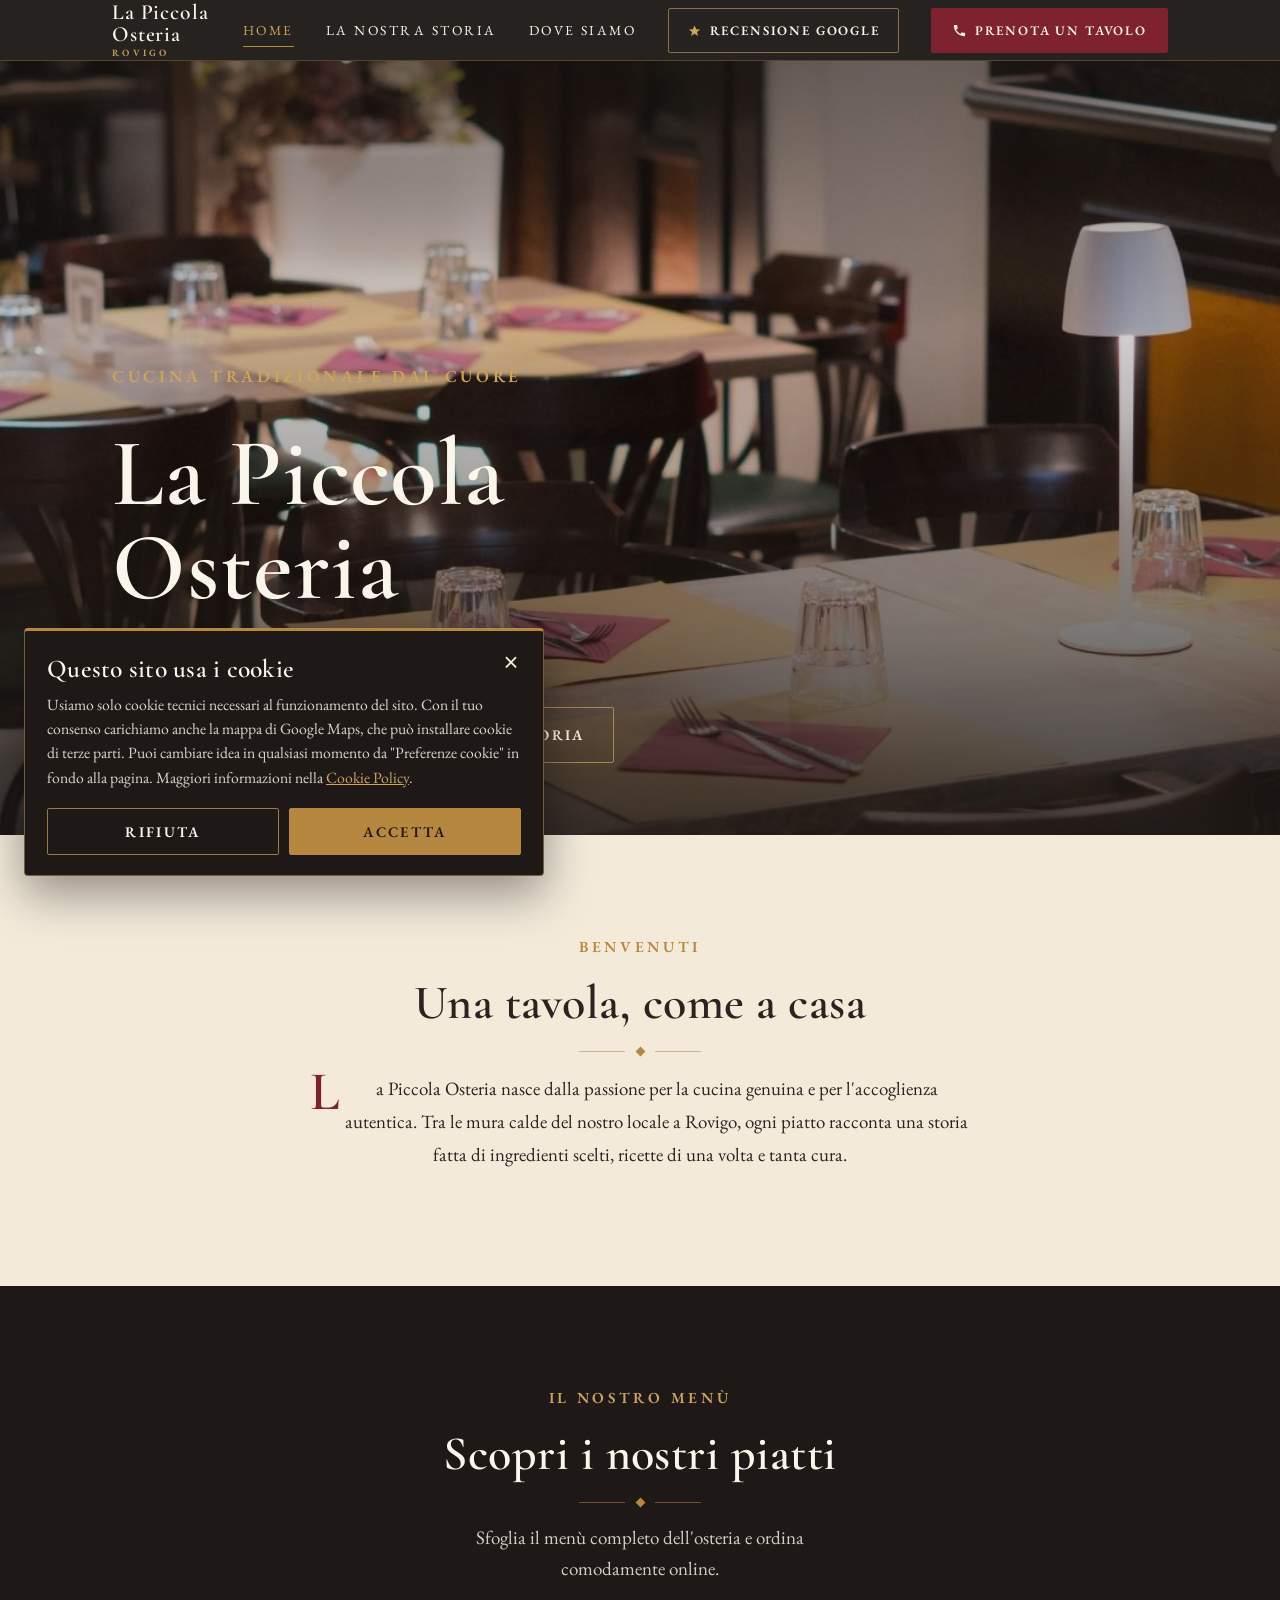
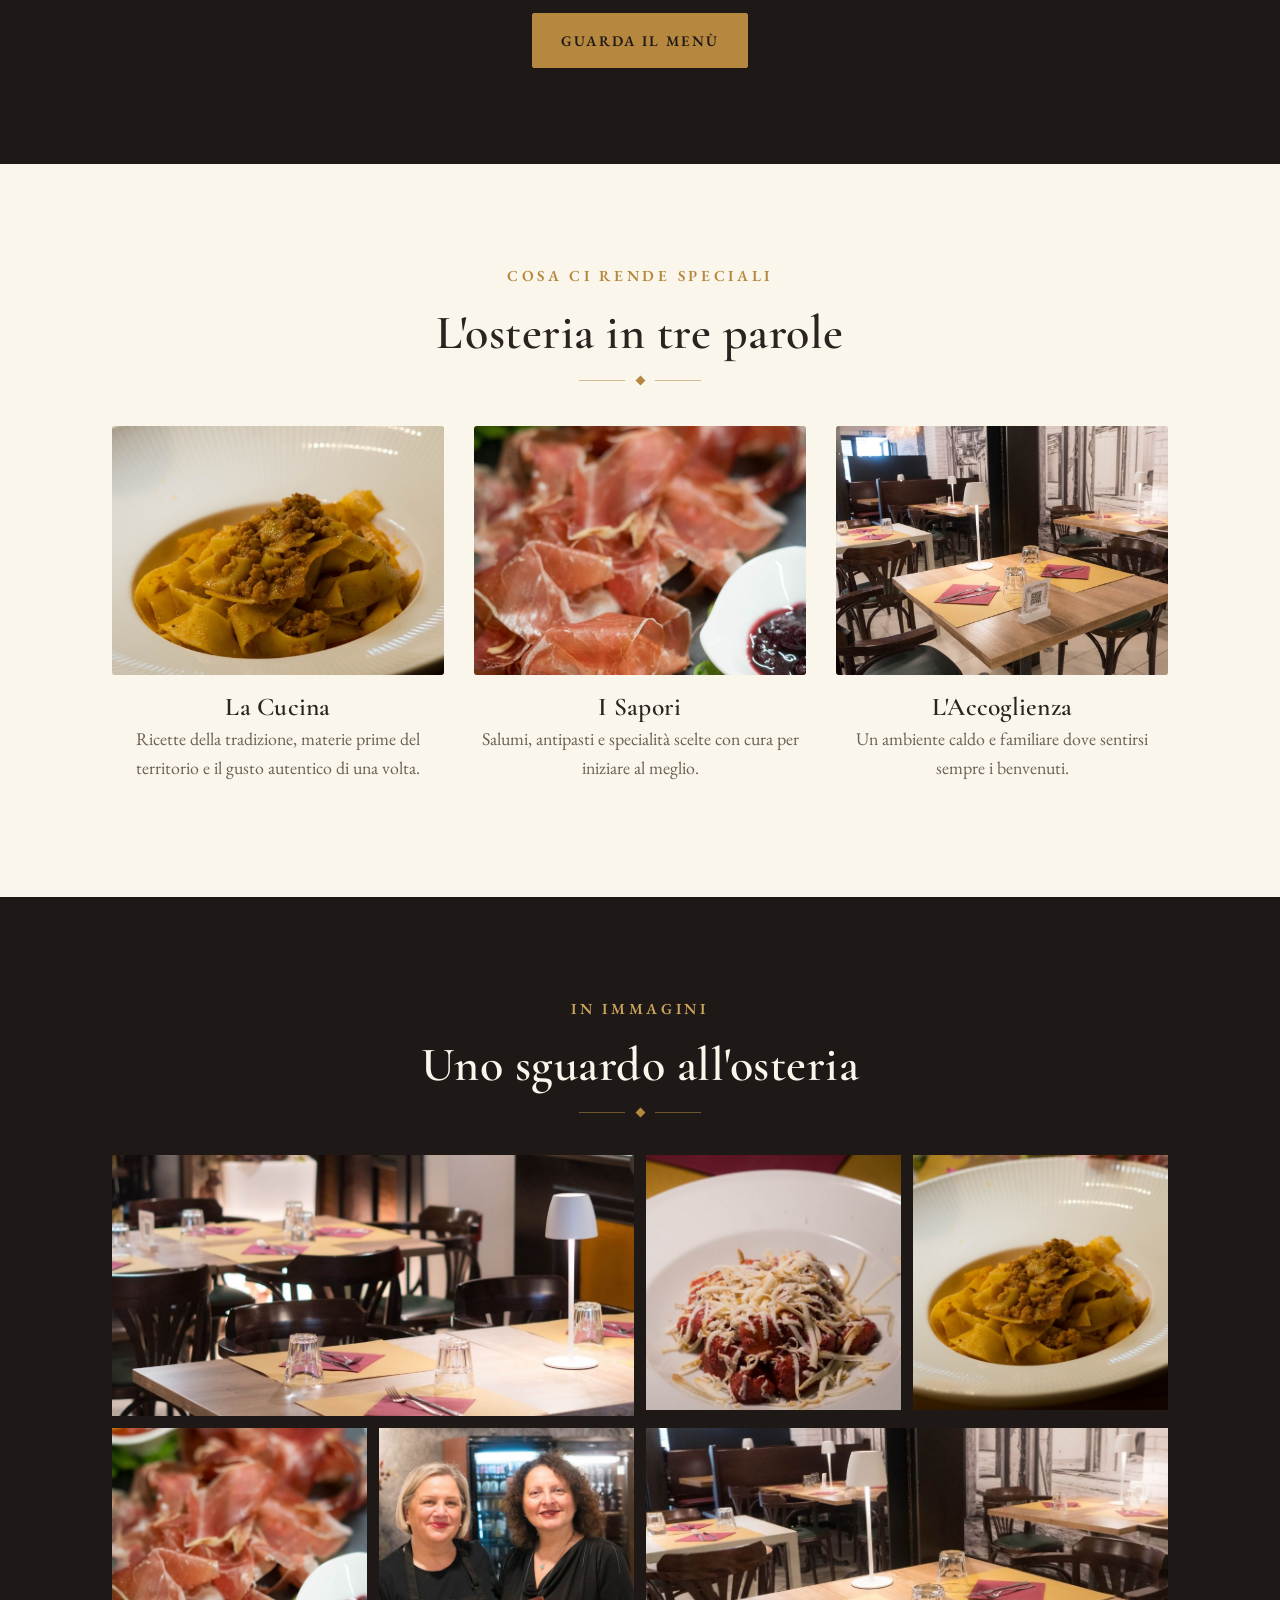
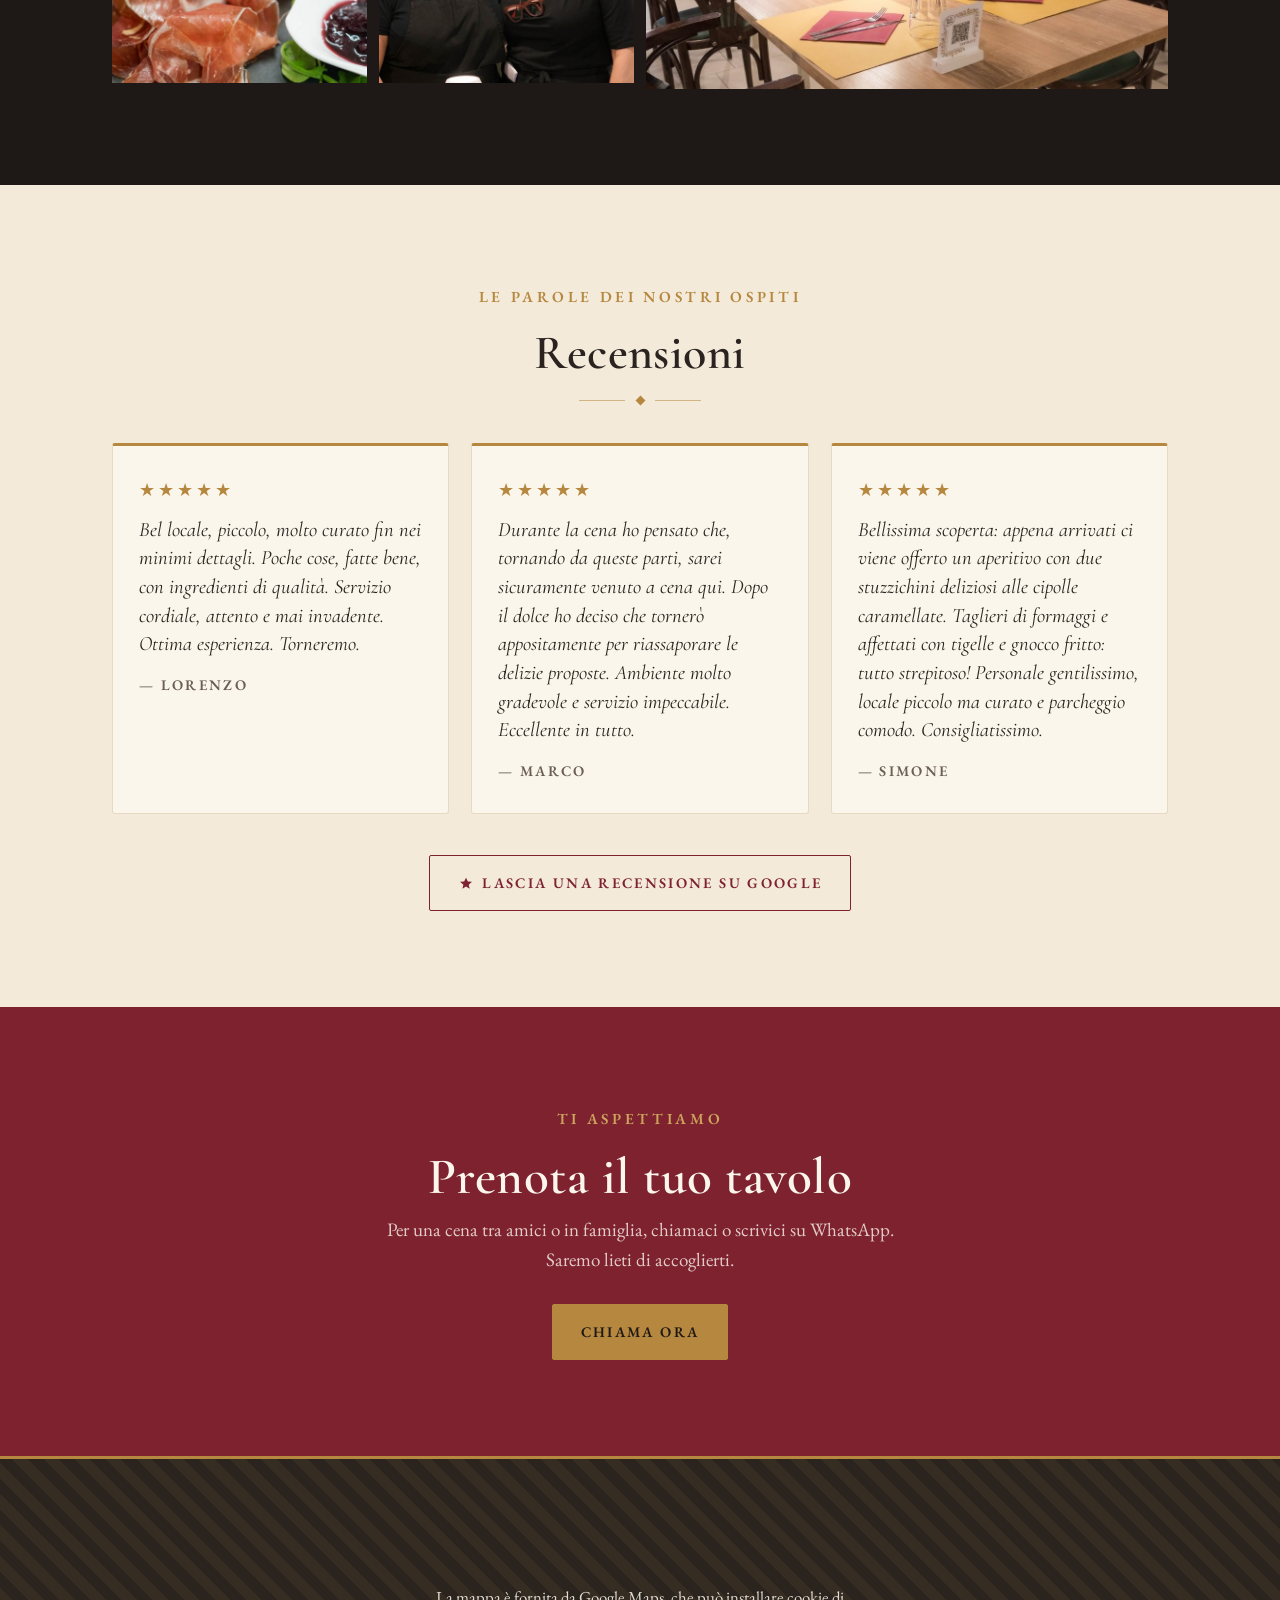
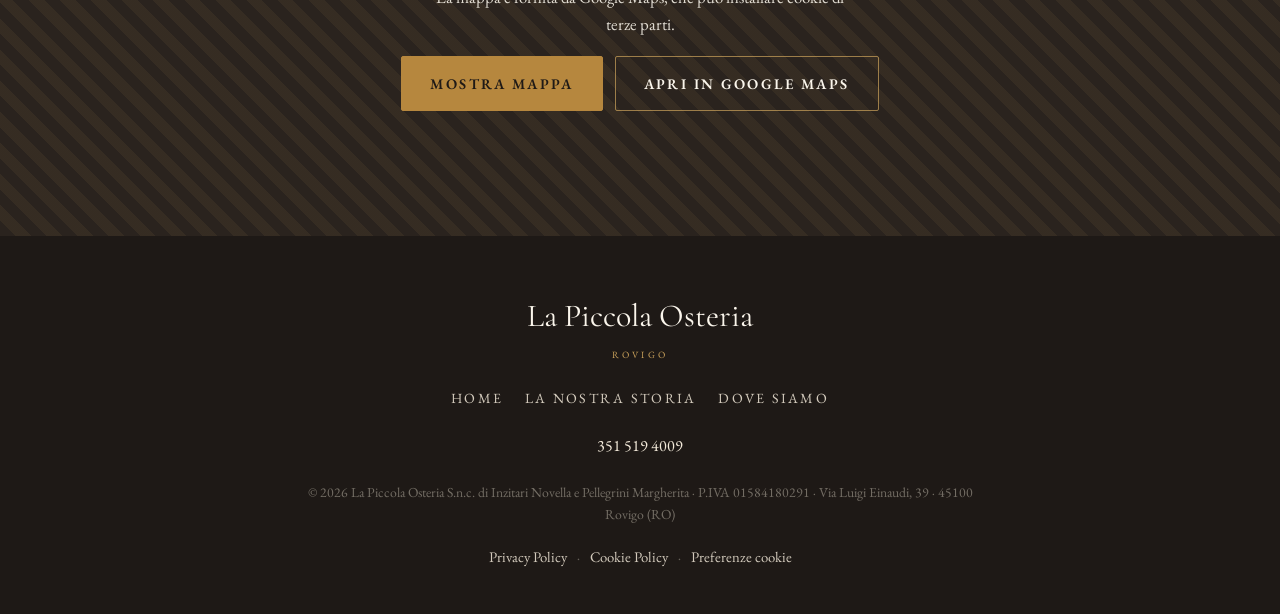
<file: index.html>
<!DOCTYPE html>
<html lang="it">
<head>
<meta charset="UTF-8">
<meta name="viewport" content="width=device-width, initial-scale=1.0">
<title>La Piccola Osteria — Rovigo</title>
<meta name="description" content="La Piccola Osteria a Rovigo — cucina tradizionale in un'atmosfera calda e accogliente. Prenota il tuo tavolo.">
<meta property="og:type" content="restaurant">
<meta property="og:title" content="La Piccola Osteria — Rovigo">
<meta property="og:description" content="Cucina tradizionale in un'atmosfera calda e accogliente, nel cuore di Rovigo. Prenota il tuo tavolo.">
<meta property="og:image" content="images/sala.jpg">
<link rel="icon" href="favicon.svg" type="image/svg+xml">
<meta name="theme-color" content="#1E1916">
<link rel="stylesheet" href="styles.css">
</head>
<body>

<!-- ============ NAVBAR ============ -->
<header class="topbar">
  <div class="wrap">
    <a href="index.html" class="brand">La Piccola Osteria<small>Rovigo</small></a>
    <div class="nav-right">
    <nav class="nav-links">
      <a href="index.html" aria-current="page">Home</a>
      <a href="storia.html">La Nostra Storia</a>
      <a href="contatti.html">Dove Siamo</a>
    </nav>
    <a href="https://search.google.com/local/writereview?placeid=ChIJx1IvjLr5fkcRIJbWQx-Od5Y" target="_blank" rel="noopener" class="nav-recensione"><svg viewBox="0 0 24 24" fill="currentColor"><path d="M12 17.3l-5.4 3.3 1.5-6.1L3 10.3l6.2-.5L12 4l2.8 5.8 6.2.5-4.9 4.2 1.5 6.1z"/></svg>Recensione Google</a>
    <a href="tel:+393515194009" class="nav-prenota"><svg viewBox="0 0 24 24" fill="currentColor"><path d="M6.6 10.8c1.4 2.8 3.8 5.1 6.6 6.6l2.2-2.2c.3-.3.7-.4 1-.2 1.1.4 2.3.6 3.6.6.6 0 1 .4 1 1V20c0 .6-.4 1-1 1C10.6 21 3 13.4 3 4c0-.6.4-1 1-1h3.5c.6 0 1 .4 1 1 0 1.2.2 2.4.6 3.6.1.4 0 .8-.3 1l-2.2 2.2z"/></svg>Prenota un tavolo</a>
    </div>
    <button class="nav-toggle" aria-label="Apri il menu" onclick="document.getElementById('mm').classList.toggle('open')"><span>☰</span></button>
  </div>
  <nav class="mobile-menu" id="mm">
    <a href="index.html" aria-current="page">Home</a>
    <a href="storia.html">La Nostra Storia</a>
    <a href="contatti.html">Dove Siamo</a>
    <a href="https://search.google.com/local/writereview?placeid=ChIJx1IvjLr5fkcRIJbWQx-Od5Y" target="_blank" rel="noopener">Lascia una recensione su Google</a>
  </nav>
</header>

<!-- ============ HERO ============ -->
<section class="hero">
  <div class="hero-slideshow">
    <div class="slide" style="background-image: url('images/sala.jpg');"></div>
    <div class="slide" style="background-image: url('images/pappardelle.jpg');"></div>
    <div class="slide" style="background-image: url('images/sala-murale.jpg');"></div>
    <div class="slide" style="background-image: url('images/affettati.jpg');"></div>
  </div>
  <div class="hero-inner">
    <span class="eyebrow su-scuro">Cucina tradizionale dal cuore</span>
    <h1>La Piccola<br>Osteria</h1>
    <p class="luogo">Nel cuore di Rovigo</p>
    <div class="azioni">
      <a href="tel:+393515194009" class="btn btn-primario">Prenota un tavolo</a>
      <a href="storia.html" class="btn btn-contorno">La nostra storia</a>
    </div>
  </div>
</section>

<!-- ============ PRESENTAZIONE ============ -->
<section class="fondo-beige">
  <div class="wrap center">
    <span class="eyebrow">Benvenuti</span>
    <h2 class="sezione-titolo">Una tavola, come a casa</h2>
    <div class="fregio"><span class="rombo"></span></div>
    <div class="intro-testo" style="max-width: 660px; margin: 0 auto;">
      <p class="prima">La Piccola Osteria nasce dalla passione per la cucina genuina e per l'accoglienza autentica. Tra le mura calde del nostro locale a Rovigo, ogni piatto racconta una storia fatta di ingredienti scelti, ricette di una volta e tanta cura.</p>
    </div>
  </div>
</section>

<!-- ============ FASCIA MENÙ ============ -->
<section class="fondo-nero center">
  <div class="wrap">
    <span class="eyebrow su-scuro">Il nostro menù</span>
    <h2 class="sezione-titolo">Scopri i nostri piatti</h2>
    <div class="fregio"><span class="rombo"></span></div>
    <p class="testo-tenue" style="max-width: 480px; margin: 0 auto; color: rgba(251,246,236,0.82);">Sfoglia il menù completo dell'osteria e ordina comodamente online.</p>
    <div style="margin-top: 1.8rem;">
      <a href="https://www.jmenu.it/ordina-online-la-piccola-osteria-asporto-consegna-rovigo/" target="_blank" rel="noopener" class="btn btn-oro">Guarda il menù</a>
    </div>
  </div>
</section>

<!-- ============ SPECIALITÀ / HIGHLIGHTS ============ -->
<section>
  <div class="wrap">
    <div class="center">
      <span class="eyebrow">Cosa ci rende speciali</span>
      <h2 class="sezione-titolo">L'osteria in tre parole</h2>
      <div class="fregio"><span class="rombo"></span></div>
    </div>
    <div class="griglia-3" style="margin-top: 2.6rem;">
      <article class="scheda reveal">
        <div class="ph ha-foto"><img src="images/pappardelle.jpg" alt="Pappardelle al ragù"></div>
        <h3>La Cucina</h3>
        <p>Ricette della tradizione, materie prime del territorio e il gusto autentico di una volta.</p>
      </article>
      <article class="scheda reveal">
        <div class="ph ha-foto"><img src="images/affettati.jpg" alt="Tagliere di affettati"></div>
        <h3>I Sapori</h3>
        <p>Salumi, antipasti e specialità scelte con cura per iniziare al meglio.</p>
      </article>
      <article class="scheda reveal">
        <div class="ph ha-foto"><img src="images/sala-murale.jpg" alt="L'ambiente accogliente dell'osteria"></div>
        <h3>L'Accoglienza</h3>
        <p>Un ambiente caldo e familiare dove sentirsi sempre i benvenuti.</p>
      </article>
    </div>
  </div>
</section>

<!-- ============ GALLERIA TEASER ============ -->
<section class="fondo-nero">
  <div class="wrap">
    <div class="center">
      <span class="eyebrow su-scuro">In immagini</span>
      <h2 class="sezione-titolo">Uno sguardo all'osteria</h2>
      <div class="fregio"><span class="rombo"></span></div>
    </div>
    <div class="galleria" style="margin-top: 2.4rem;">
      <div class="ph scuro ha-foto larga"><img src="images/sala.jpg" alt="La sala"></div>
      <div class="ph scuro ha-foto"><img src="images/gnocchi.jpg" alt="Gnocchi"></div>
      <div class="ph scuro ha-foto"><img src="images/pappardelle.jpg" alt="Pappardelle al ragù"></div>
      <div class="ph scuro ha-foto"><img src="images/affettati.jpg" alt="Tagliere di affettati"></div>
      <div class="ph scuro ha-foto"><img src="images/titolari.jpg" alt="Le titolari"></div>
      <div class="ph scuro ha-foto larga"><img src="images/sala-murale.jpg" alt="La sala con il murale"></div>
    </div>
  </div>
</section>

<!-- ============ RECENSIONI ============ -->
<section class="fondo-beige">
  <div class="wrap">
    <div class="center">
      <span class="eyebrow">Le parole dei nostri ospiti</span>
      <h2 class="sezione-titolo">Recensioni</h2>
      <div class="fregio"><span class="rombo"></span></div>
    </div>
    <div class="griglia-recensioni" style="margin-top: 2.4rem;">
      <div class="recensione reveal">
        <div class="stelle">★★★★★</div>
        <blockquote>Bel locale, piccolo, molto curato fin nei minimi dettagli. Poche cose, fatte bene, con ingredienti di qualità. Servizio cordiale, attento e mai invadente. Ottima esperienza. Torneremo.</blockquote>
        <div class="autore">— Lorenzo</div>
      </div>
      <div class="recensione reveal">
        <div class="stelle">★★★★★</div>
        <blockquote>Durante la cena ho pensato che, tornando da queste parti, sarei sicuramente venuto a cena qui. Dopo il dolce ho deciso che tornerò appositamente per riassaporare le delizie proposte. Ambiente molto gradevole e servizio impeccabile. Eccellente in tutto.</blockquote>
        <div class="autore">— Marco</div>
      </div>
      <div class="recensione reveal">
        <div class="stelle">★★★★★</div>
        <blockquote>Bellissima scoperta: appena arrivati ci viene offerto un aperitivo con due stuzzichini deliziosi alle cipolle caramellate. Taglieri di formaggi e affettati con tigelle e gnocco fritto: tutto strepitoso! Personale gentilissimo, locale piccolo ma curato e parcheggio comodo. Consigliatissimo.</blockquote>
        <div class="autore">— Simone</div>
      </div>
    </div>
    <div class="center" style="margin-top: 2.6rem;">
      <a href="https://search.google.com/local/writereview?placeid=ChIJx1IvjLr5fkcRIJbWQx-Od5Y" target="_blank" rel="noopener" class="btn btn-contorno-scuro"><svg viewBox="0 0 24 24" fill="currentColor" style="width:16px;height:16px;"><path d="M12 17.3l-5.4 3.3 1.5-6.1L3 10.3l6.2-.5L12 4l2.8 5.8 6.2.5-4.9 4.2 1.5 6.1z"/></svg>Lascia una recensione su Google</a>
    </div>
  </div>
</section>

<!-- ============ CTA PRENOTAZIONE ============ -->
<section class="fondo-rosso banda-cta">
  <div class="wrap">
    <span class="eyebrow su-scuro">Ti aspettiamo</span>
    <h2>Prenota il tuo tavolo</h2>
    <p class="testo-tenue" style="max-width: 520px; margin: 0 auto;">Per una cena tra amici o in famiglia, chiamaci o scrivici su WhatsApp. Saremo lieti di accoglierti.</p>
    <div class="azioni">
      <a href="tel:+393515194009" class="btn btn-oro">Chiama ora</a>
    </div>
  </div>
</section>

<!-- ============ FASCIA MAPPA CLICCABILE ============ -->
<div class="mappa-fascia" data-map>
  <iframe data-src="https://maps.google.com/maps?q=Via%20Luigi%20Einaudi%2039%2C%2045100%20Rovigo%20RO&amp;t=&amp;z=15&amp;ie=UTF8&amp;iwloc=&amp;output=embed" loading="lazy" referrerpolicy="no-referrer-when-downgrade" title="Mappa — La Piccola Osteria, Via Luigi Einaudi 39, Rovigo"></iframe>
  <a class="mappa-link" href="https://maps.app.goo.gl/ofAdSpbQzZajqd6y9" target="_blank" rel="noopener" aria-label="Apri La Piccola Osteria in Google Maps"></a>
  <a class="mappa-badge" href="https://maps.app.goo.gl/ofAdSpbQzZajqd6y9" target="_blank" rel="noopener"><svg viewBox="0 0 24 24" fill="currentColor"><path d="M12 2C8.1 2 5 5.1 5 9c0 5.2 7 13 7 13s7-7.8 7-13c0-3.9-3.1-7-7-7zm0 9.5A2.5 2.5 0 1 1 12 6.5a2.5 2.5 0 0 1 0 5z"/></svg>Via Luigi Einaudi 39 · Apri in Google Maps</a>
  <div class="mappa-consenso"><p>La mappa è fornita da Google Maps, che può installare cookie di terze parti.</p><div class="mc-azioni"><button type="button" class="btn btn-oro" data-show-map>Mostra mappa</button><a href="https://maps.app.goo.gl/ofAdSpbQzZajqd6y9" target="_blank" rel="noopener" class="btn btn-contorno">Apri in Google Maps</a></div></div>
</div>

<!-- ============ FOOTER ============ -->
<footer class="footer">
  <div class="wrap">
    <div class="brand-f">La Piccola Osteria<small>Rovigo</small></div>
    <nav class="f-link">
      <a href="index.html">Home</a>
      <a href="storia.html">La Nostra Storia</a>
      <a href="contatti.html">Dove Siamo</a>
    </nav>
    <p class="f-info"><a href="tel:+393515194009">351 519 4009</a></p>
    <p class="f-copy">© 2026 La Piccola Osteria S.n.c. di Inzitari Novella e Pellegrini Margherita · P.IVA 01584180291 · Via Luigi Einaudi, 39 · 45100 Rovigo (RO)</p>
    <nav class="f-legal"><a href="privacy.html">Privacy Policy</a><span>·</span><a href="cookie.html">Cookie Policy</a><span>·</span><button type="button" data-cookie-prefs>Preferenze cookie</button></nav>
  </div>
</footer>

<!-- ============ BARRA PRENOTAZIONE FISSA (mobile) ============ -->
<div class="barra-prenota">
  <a href="tel:+393515194009" class="chiama">
    <svg viewBox="0 0 24 24" fill="currentColor"><path d="M6.6 10.8c1.4 2.8 3.8 5.1 6.6 6.6l2.2-2.2c.3-.3.7-.4 1-.2 1.1.4 2.3.6 3.6.6.6 0 1 .4 1 1V20c0 .6-.4 1-1 1C10.6 21 3 13.4 3 4c0-.6.4-1 1-1h3.5c.6 0 1 .4 1 1 0 1.2.2 2.4.6 3.6.1.4 0 .8-.3 1l-2.2 2.2z"/></svg>
    Chiama
  </a>
</div>

<script>
  // Reveal on scroll
  const io = new IntersectionObserver((entries) => {
    entries.forEach(e => { if (e.isIntersecting) { e.target.classList.add('in'); io.unobserve(e.target); } });
  }, { threshold: 0.15 });
  document.querySelectorAll('.reveal').forEach(el => io.observe(el));
</script>

<script src="consent.js"></script>
</body>
</html>
</file>
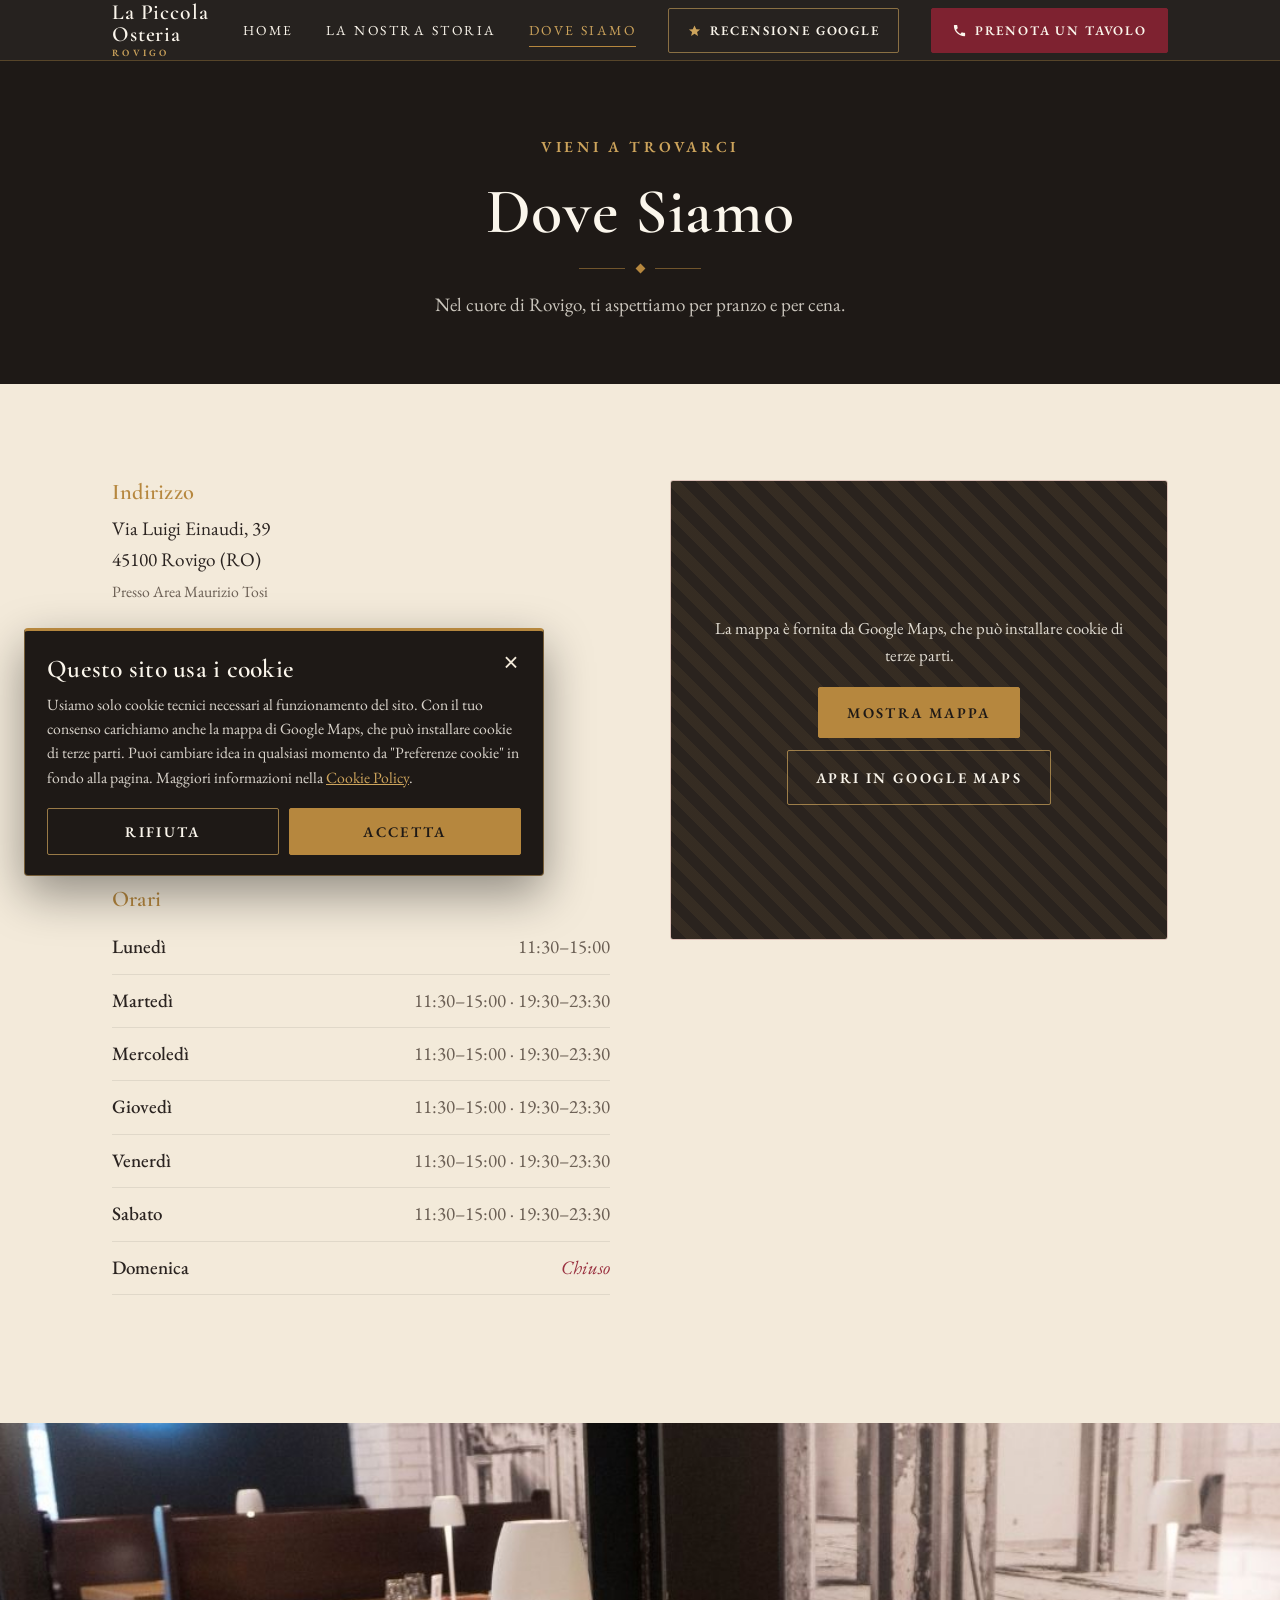
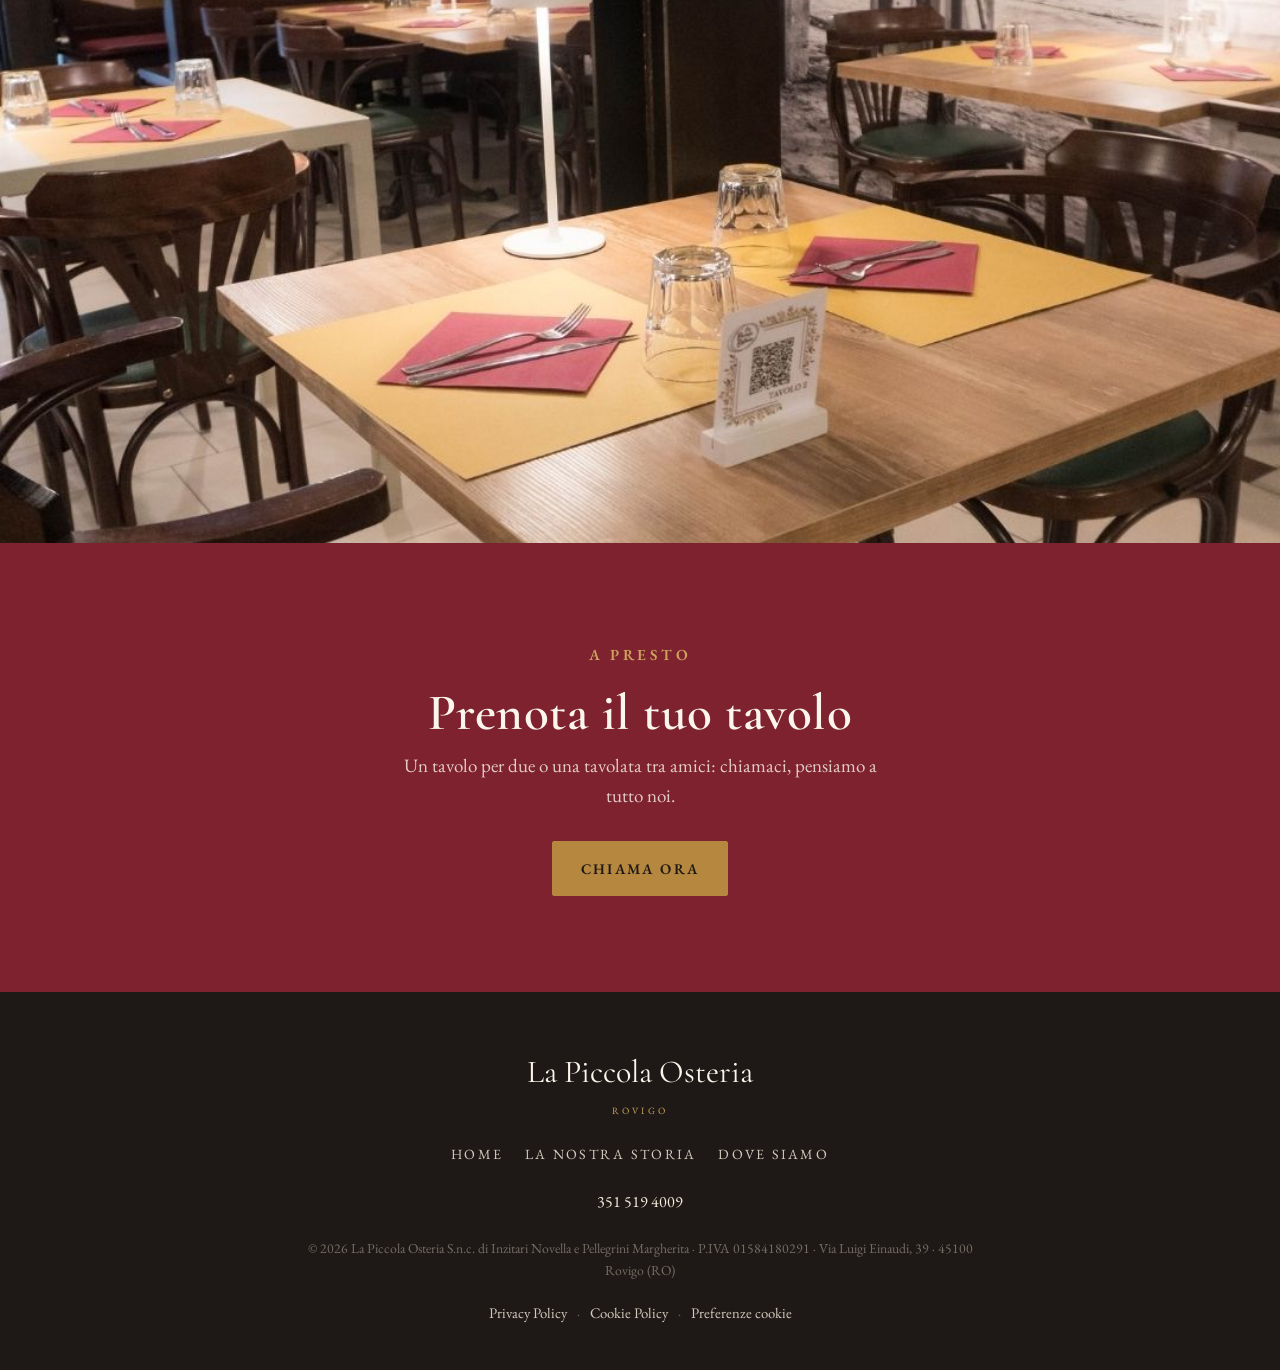
<file: contatti.html>
<!DOCTYPE html>
<html lang="it">
<head>
<meta charset="UTF-8">
<meta name="viewport" content="width=device-width, initial-scale=1.0">
<title>Dove Siamo — La Piccola Osteria, Rovigo</title>
<meta name="description" content="La Piccola Osteria — Via Luigi Einaudi 39, Rovigo. Orari, contatti e prenotazioni.">
<link rel="icon" href="favicon.svg" type="image/svg+xml">
<meta name="theme-color" content="#1E1916">
<link rel="stylesheet" href="styles.css">
</head>
<body>

<!-- ============ NAVBAR ============ -->
<header class="topbar">
  <div class="wrap">
    <a href="index.html" class="brand">La Piccola Osteria<small>Rovigo</small></a>
    <div class="nav-right">
    <nav class="nav-links">
      <a href="index.html">Home</a>
      <a href="storia.html">La Nostra Storia</a>
      <a href="contatti.html" aria-current="page">Dove Siamo</a>
    </nav>
    <a href="https://search.google.com/local/writereview?placeid=ChIJx1IvjLr5fkcRIJbWQx-Od5Y" target="_blank" rel="noopener" class="nav-recensione"><svg viewBox="0 0 24 24" fill="currentColor"><path d="M12 17.3l-5.4 3.3 1.5-6.1L3 10.3l6.2-.5L12 4l2.8 5.8 6.2.5-4.9 4.2 1.5 6.1z"/></svg>Recensione Google</a>
    <a href="tel:+393515194009" class="nav-prenota"><svg viewBox="0 0 24 24" fill="currentColor"><path d="M6.6 10.8c1.4 2.8 3.8 5.1 6.6 6.6l2.2-2.2c.3-.3.7-.4 1-.2 1.1.4 2.3.6 3.6.6.6 0 1 .4 1 1V20c0 .6-.4 1-1 1C10.6 21 3 13.4 3 4c0-.6.4-1 1-1h3.5c.6 0 1 .4 1 1 0 1.2.2 2.4.6 3.6.1.4 0 .8-.3 1l-2.2 2.2z"/></svg>Prenota un tavolo</a>
    </div>
    <button class="nav-toggle" aria-label="Apri il menu" onclick="document.getElementById('mm').classList.toggle('open')"><span>☰</span></button>
  </div>
  <nav class="mobile-menu" id="mm">
    <a href="index.html">Home</a>
    <a href="storia.html">La Nostra Storia</a>
    <a href="contatti.html" aria-current="page">Dove Siamo</a>
    <a href="https://search.google.com/local/writereview?placeid=ChIJx1IvjLr5fkcRIJbWQx-Od5Y" target="_blank" rel="noopener">Lascia una recensione su Google</a>
  </nav>
</header>

<!-- ============ INTESTAZIONE ============ -->
<section class="fondo-nero" style="padding: 70px 0 64px;">
  <div class="wrap center">
    <span class="eyebrow su-scuro">Vieni a trovarci</span>
    <h1 class="sezione-titolo" style="font-size: clamp(2.4rem, 9vw, 4rem);">Dove Siamo</h1>
    <div class="fregio"><span class="rombo"></span></div>
    <p class="testo-tenue" style="max-width: 560px; margin: 0 auto; color: rgba(251,246,236,0.78);">Nel cuore di Rovigo, ti aspettiamo per pranzo e per cena.</p>
  </div>
</section>

<!-- ============ CONTATTI + ORARI ============ -->
<section class="fondo-beige">
  <div class="wrap contatti-grid">

    <div>
      <div class="info-blocco">
        <h3>Indirizzo</h3>
        <p style="font-size: 1.2rem; margin-bottom: 0.2rem;">Via Luigi Einaudi, 39<br>45100 Rovigo (RO)</p>
        <p class="testo-tenue" style="font-size: 0.98rem;">Presso Area Maurizio Tosi</p>
        <a href="https://maps.app.goo.gl/ofAdSpbQzZajqd6y9" target="_blank" rel="noopener" class="btn btn-contorno-scuro" style="margin-top: 8px;">Apri in Google Maps</a>
      </div>

      <div class="info-blocco">
        <h3>Contatti</h3>
        <p style="font-size: 1.2rem;">
          <a href="tel:+393515194009" style="text-decoration: none; color: var(--rosso); font-weight: 600;">351 519 4009</a>
        </p>
        <div class="azioni" style="display: flex; flex-wrap: wrap; gap: 12px; margin-top: 6px;">
          <a href="tel:+393515194009" class="btn btn-primario">Chiama</a>
        </div>
      </div>

      <div class="info-blocco">
        <h3>Orari</h3>
        <ul class="orari-lista">
          <li><span class="giorno">Lunedì</span><span class="ore">11:30–15:00</span></li>
          <li><span class="giorno">Martedì</span><span class="ore">11:30–15:00 · 19:30–23:30</span></li>
          <li><span class="giorno">Mercoledì</span><span class="ore">11:30–15:00 · 19:30–23:30</span></li>
          <li><span class="giorno">Giovedì</span><span class="ore">11:30–15:00 · 19:30–23:30</span></li>
          <li><span class="giorno">Venerdì</span><span class="ore">11:30–15:00 · 19:30–23:30</span></li>
          <li><span class="giorno">Sabato</span><span class="ore">11:30–15:00 · 19:30–23:30</span></li>
          <li><span class="giorno">Domenica</span><span class="ore chiuso">Chiuso</span></li>
        </ul>
      </div>
    </div>

    <!-- Mappa -->
    <div>
      <div class="mappa-box" data-map>
        <iframe class="mappa-ph" data-src="https://maps.google.com/maps?q=Via%20Luigi%20Einaudi%2039%2C%2045100%20Rovigo%20RO&amp;t=&amp;z=15&amp;ie=UTF8&amp;iwloc=&amp;output=embed" loading="lazy" referrerpolicy="no-referrer-when-downgrade" title="Mappa — La Piccola Osteria, Via Luigi Einaudi 39, Rovigo"></iframe>
        <div class="mappa-consenso"><p>La mappa è fornita da Google Maps, che può installare cookie di terze parti.</p><div class="mc-azioni"><button type="button" class="btn btn-oro" data-show-map>Mostra mappa</button><a href="https://maps.app.goo.gl/ofAdSpbQzZajqd6y9" target="_blank" rel="noopener" class="btn btn-contorno">Apri in Google Maps</a></div></div>
      </div>
    </div>

  </div>
</section>

<!-- ============ FOTO LOCALE ============ -->
<section style="padding: 0;">
  <div class="ph ha-foto" style="aspect-ratio: 16/9;"><img src="images/sala-murale.jpg" alt="La sala de La Piccola Osteria"></div>
</section>

<!-- ============ CTA ============ -->
<section class="fondo-rosso banda-cta">
  <div class="wrap">
    <span class="eyebrow su-scuro">A presto</span>
    <h2>Prenota il tuo tavolo</h2>
    <p class="testo-tenue" style="max-width: 520px; margin: 0 auto;">Un tavolo per due o una tavolata tra amici: chiamaci, pensiamo a tutto noi.</p>
    <div class="azioni">
      <a href="tel:+393515194009" class="btn btn-oro">Chiama ora</a>
    </div>
  </div>
</section>

<!-- ============ FOOTER ============ -->
<footer class="footer">
  <div class="wrap">
    <div class="brand-f">La Piccola Osteria<small>Rovigo</small></div>
    <nav class="f-link">
      <a href="index.html">Home</a>
      <a href="storia.html">La Nostra Storia</a>
      <a href="contatti.html">Dove Siamo</a>
    </nav>
    <p class="f-info"><a href="tel:+393515194009">351 519 4009</a></p>
    <p class="f-copy">© 2026 La Piccola Osteria S.n.c. di Inzitari Novella e Pellegrini Margherita · P.IVA 01584180291 · Via Luigi Einaudi, 39 · 45100 Rovigo (RO)</p>
    <nav class="f-legal"><a href="privacy.html">Privacy Policy</a><span>·</span><a href="cookie.html">Cookie Policy</a><span>·</span><button type="button" data-cookie-prefs>Preferenze cookie</button></nav>
  </div>
</footer>

<!-- ============ BARRA PRENOTAZIONE FISSA (mobile) ============ -->
<div class="barra-prenota">
  <a href="tel:+393515194009" class="chiama">
    <svg viewBox="0 0 24 24" fill="currentColor"><path d="M6.6 10.8c1.4 2.8 3.8 5.1 6.6 6.6l2.2-2.2c.3-.3.7-.4 1-.2 1.1.4 2.3.6 3.6.6.6 0 1 .4 1 1V20c0 .6-.4 1-1 1C10.6 21 3 13.4 3 4c0-.6.4-1 1-1h3.5c.6 0 1 .4 1 1 0 1.2.2 2.4.6 3.6.1.4 0 .8-.3 1l-2.2 2.2z"/></svg>
    Chiama
  </a>
</div>

<script>
  const io = new IntersectionObserver((entries) => {
    entries.forEach(e => { if (e.isIntersecting) { e.target.classList.add('in'); io.unobserve(e.target); } });
  }, { threshold: 0.15 });
  document.querySelectorAll('.reveal').forEach(el => io.observe(el));
</script>

<script src="consent.js"></script>
</body>
</html>
</file>
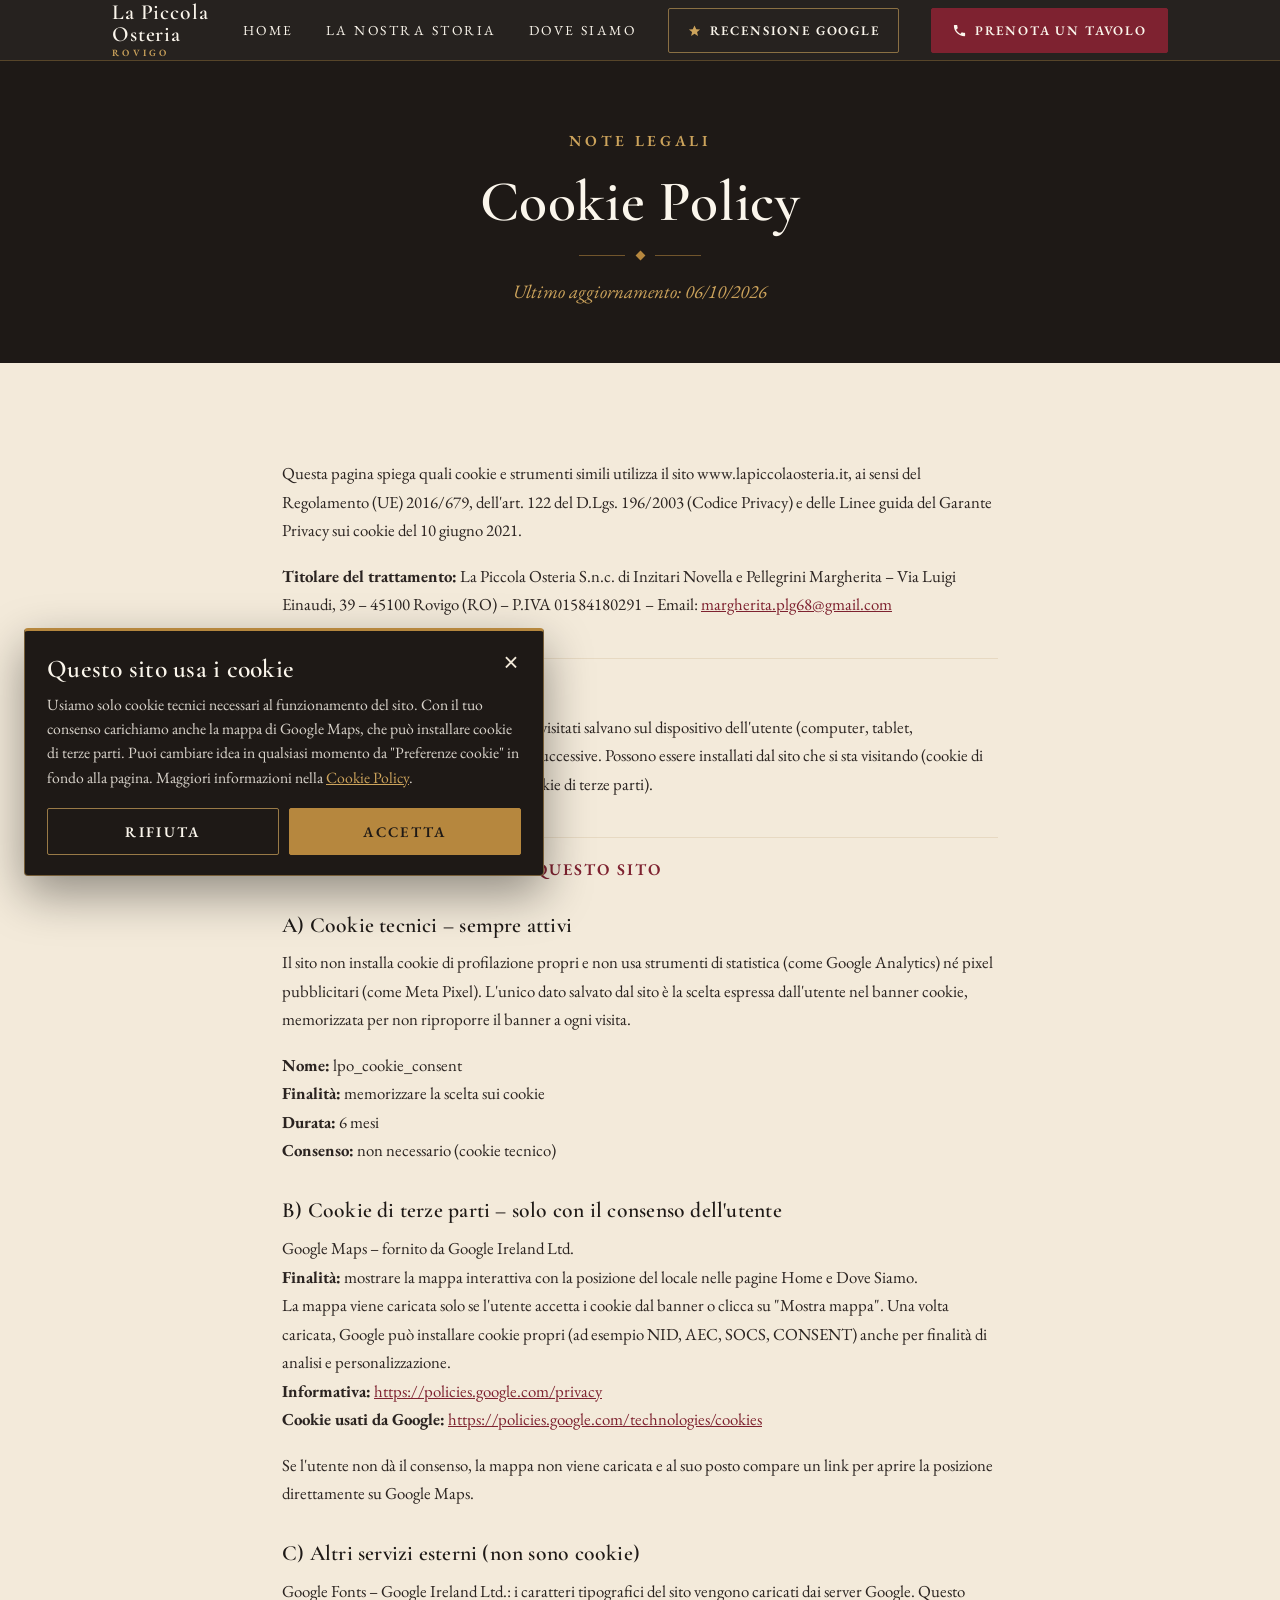
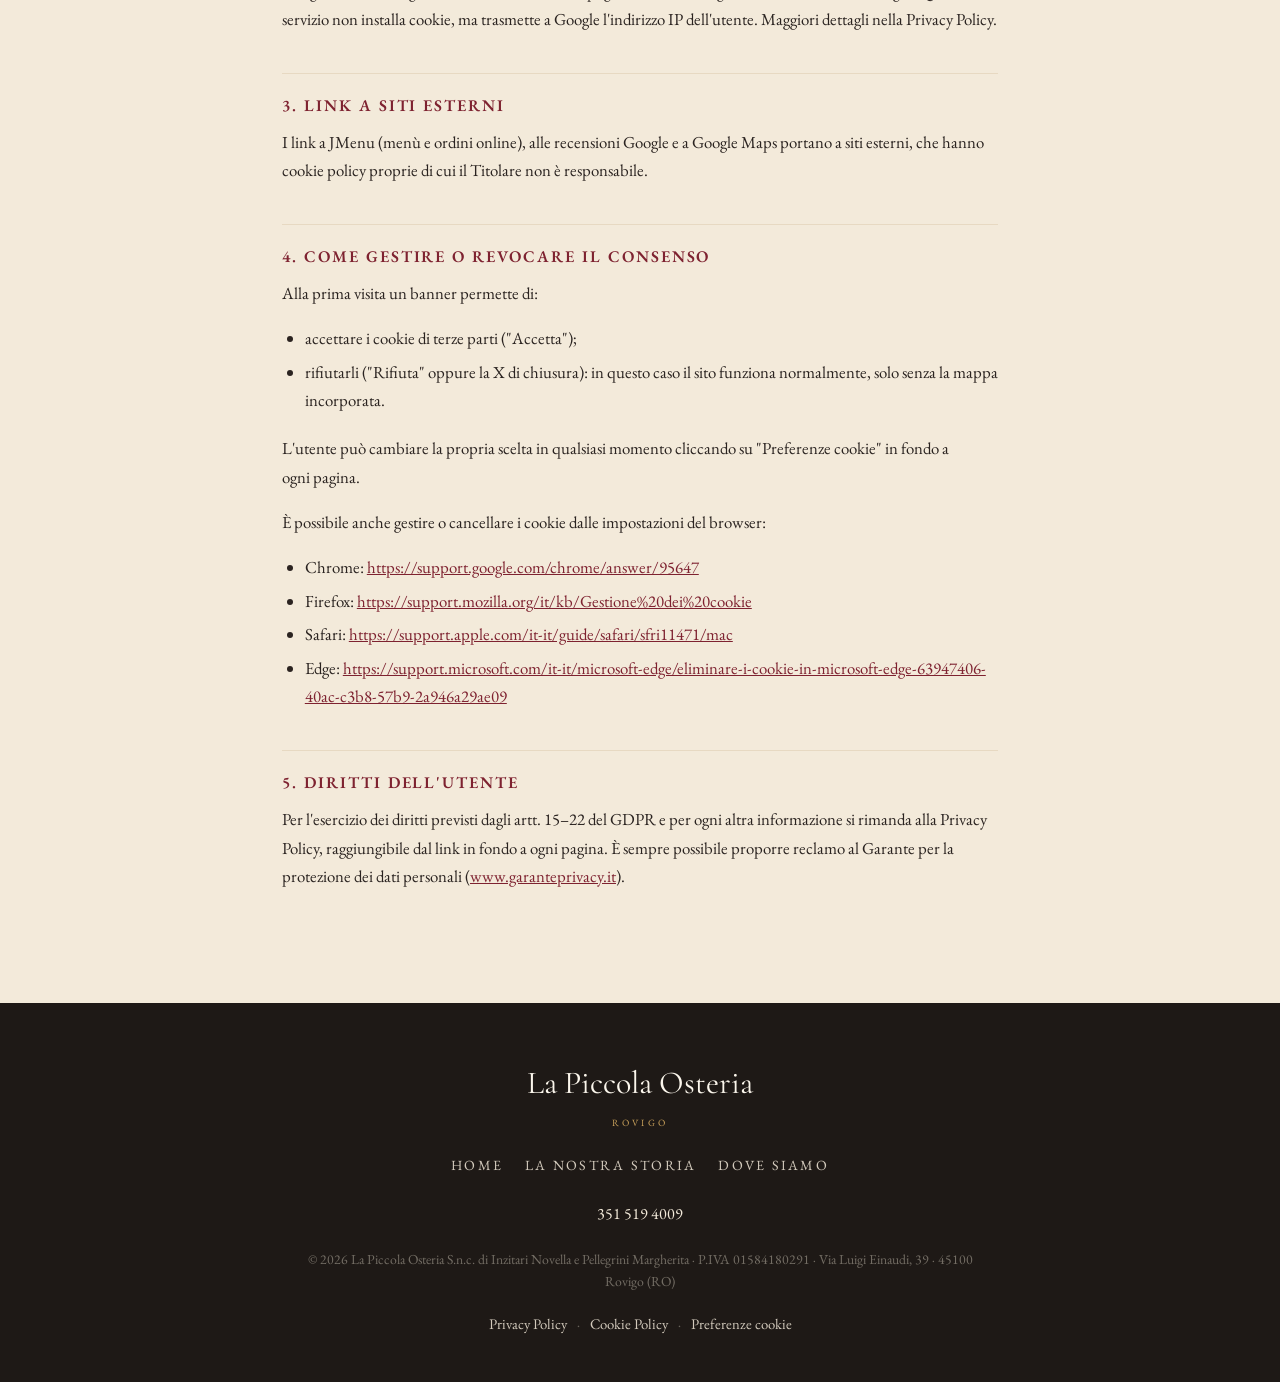
<file: cookie.html>
<!DOCTYPE html>
<html lang="it">
<head>
<meta charset="UTF-8">
<meta name="viewport" content="width=device-width, initial-scale=1.0">
<title>Cookie Policy — La Piccola Osteria, Rovigo</title>
<meta name="description" content="Cookie policy de La Piccola Osteria, Rovigo.">
<meta name="robots" content="noindex, follow">
<link rel="icon" href="favicon.svg" type="image/svg+xml">
<meta name="theme-color" content="#1E1916">
<link rel="stylesheet" href="styles.css">
</head>
<body>

<!-- ============ NAVBAR ============ -->
<header class="topbar">
  <div class="wrap">
    <a href="index.html" class="brand">La Piccola Osteria<small>Rovigo</small></a>
    <div class="nav-right">
    <nav class="nav-links">
      <a href="index.html">Home</a>
      <a href="storia.html">La Nostra Storia</a>
      <a href="contatti.html">Dove Siamo</a>
    </nav>
    <a href="https://search.google.com/local/writereview?placeid=ChIJx1IvjLr5fkcRIJbWQx-Od5Y" target="_blank" rel="noopener" class="nav-recensione"><svg viewBox="0 0 24 24" fill="currentColor"><path d="M12 17.3l-5.4 3.3 1.5-6.1L3 10.3l6.2-.5L12 4l2.8 5.8 6.2.5-4.9 4.2 1.5 6.1z"/></svg>Recensione Google</a>
    <a href="tel:+393515194009" class="nav-prenota"><svg viewBox="0 0 24 24" fill="currentColor"><path d="M6.6 10.8c1.4 2.8 3.8 5.1 6.6 6.6l2.2-2.2c.3-.3.7-.4 1-.2 1.1.4 2.3.6 3.6.6.6 0 1 .4 1 1V20c0 .6-.4 1-1 1C10.6 21 3 13.4 3 4c0-.6.4-1 1-1h3.5c.6 0 1 .4 1 1 0 1.2.2 2.4.6 3.6.1.4 0 .8-.3 1l-2.2 2.2z"/></svg>Prenota un tavolo</a>
    </div>
    <button class="nav-toggle" aria-label="Apri il menu" onclick="document.getElementById('mm').classList.toggle('open')"><span>☰</span></button>
  </div>
  <nav class="mobile-menu" id="mm">
    <a href="index.html">Home</a>
    <a href="storia.html">La Nostra Storia</a>
    <a href="contatti.html">Dove Siamo</a>
    <a href="https://search.google.com/local/writereview?placeid=ChIJx1IvjLr5fkcRIJbWQx-Od5Y" target="_blank" rel="noopener">Lascia una recensione su Google</a>
  </nav>
</header>

<section class="fondo-nero" style="padding: 64px 0 56px;">
  <div class="wrap center">
    <span class="eyebrow su-scuro">Note legali</span>
    <h1 class="sezione-titolo" style="font-size: clamp(2.2rem, 8vw, 3.6rem);">Cookie Policy</h1>
    <div class="fregio"><span class="rombo"></span></div>
    
    <p style="margin: 0; color: var(--oro-chiaro); font-style: italic;">Ultimo aggiornamento: 06/10/2026</p>
  </div>
</section>
<section class="fondo-beige">
  <div class="wrap legale">
<p>Questa pagina spiega quali cookie e strumenti simili utilizza il sito www.lapiccolaosteria.it, ai sensi del Regolamento (UE) 2016/679, dell'art. 122 del D.Lgs. 196/2003 (Codice Privacy) e delle Linee guida del Garante Privacy sui cookie del 10 giugno 2021.</p>
<p><strong>Titolare del trattamento:</strong> La Piccola Osteria S.n.c. di Inzitari Novella e Pellegrini Margherita – Via Luigi Einaudi, 39 – 45100 Rovigo (RO) – P.IVA 01584180291 – Email: <a href="mailto:margherita.plg68@gmail.com">margherita.plg68@gmail.com</a></p>
<h2>1. COSA SONO I COOKIE</h2>
<p>I cookie sono piccoli file di testo che i siti visitati salvano sul dispositivo dell'utente (computer, tablet, smartphone), per essere riletti alle visite successive. Possono essere installati dal sito che si sta visitando (cookie di prima parte) o da siti e servizi esterni (cookie di terze parti).</p>
<h2>2. COOKIE UTILIZZATI DA QUESTO SITO</h2>
<h3>A) Cookie tecnici – sempre attivi</h3>
<p>Il sito non installa cookie di profilazione propri e non usa strumenti di statistica (come Google Analytics) né pixel pubblicitari (come Meta Pixel). L'unico dato salvato dal sito è la scelta espressa dall'utente nel banner cookie, memorizzata per non riproporre il banner a ogni visita.</p>
<p><strong>Nome:</strong> lpo_cookie_consent<br><strong>Finalità:</strong> memorizzare la scelta sui cookie<br><strong>Durata:</strong> 6 mesi<br><strong>Consenso:</strong> non necessario (cookie tecnico)</p>
<h3>B) Cookie di terze parti – solo con il consenso dell'utente</h3>
<p>Google Maps – fornito da Google Ireland Ltd.<br><strong>Finalità:</strong> mostrare la mappa interattiva con la posizione del locale nelle pagine Home e Dove Siamo.<br>La mappa viene caricata solo se l'utente accetta i cookie dal banner o clicca su "Mostra mappa". Una volta caricata, Google può installare cookie propri (ad esempio NID, AEC, SOCS, CONSENT) anche per finalità di analisi e personalizzazione.<br><strong>Informativa:</strong> <a href="https://policies.google.com/privacy" target="_blank" rel="noopener">https://policies.google.com/privacy</a><br><strong>Cookie usati da Google:</strong> <a href="https://policies.google.com/technologies/cookies" target="_blank" rel="noopener">https://policies.google.com/technologies/cookies</a></p>
<p>Se l'utente non dà il consenso, la mappa non viene caricata e al suo posto compare un link per aprire la posizione direttamente su Google Maps.</p>
<h3>C) Altri servizi esterni (non sono cookie)</h3>
<p>Google Fonts – Google Ireland Ltd.: i caratteri tipografici del sito vengono caricati dai server Google. Questo servizio non installa cookie, ma trasmette a Google l'indirizzo IP dell'utente. Maggiori dettagli nella Privacy Policy.</p>
<h2>3. LINK A SITI ESTERNI</h2>
<p>I link a JMenu (menù e ordini online), alle recensioni Google e a Google Maps portano a siti esterni, che hanno cookie policy proprie di cui il Titolare non è responsabile.</p>
<h2>4. COME GESTIRE O REVOCARE IL CONSENSO</h2>
<p>Alla prima visita un banner permette di:</p>
<ul><li>accettare i cookie di terze parti ("Accetta");</li><li>rifiutarli ("Rifiuta" oppure la X di chiusura): in questo caso il sito funziona normalmente, solo senza la mappa incorporata.</li></ul>
<p>L'utente può cambiare la propria scelta in qualsiasi momento cliccando su "Preferenze cookie" in fondo a ogni pagina.</p>
<p>È possibile anche gestire o cancellare i cookie dalle impostazioni del browser:</p>
<ul><li>Chrome: <a href="https://support.google.com/chrome/answer/95647" target="_blank" rel="noopener">https://support.google.com/chrome/answer/95647</a></li><li>Firefox: <a href="https://support.mozilla.org/it/kb/Gestione%20dei%20cookie" target="_blank" rel="noopener">https://support.mozilla.org/it/kb/Gestione%20dei%20cookie</a></li><li>Safari: <a href="https://support.apple.com/it-it/guide/safari/sfri11471/mac" target="_blank" rel="noopener">https://support.apple.com/it-it/guide/safari/sfri11471/mac</a></li><li>Edge: <a href="https://support.microsoft.com/it-it/microsoft-edge/eliminare-i-cookie-in-microsoft-edge-63947406-40ac-c3b8-57b9-2a946a29ae09" target="_blank" rel="noopener">https://support.microsoft.com/it-it/microsoft-edge/eliminare-i-cookie-in-microsoft-edge-63947406-40ac-c3b8-57b9-2a946a29ae09</a></li></ul>
<h2>5. DIRITTI DELL'UTENTE</h2>
<p>Per l'esercizio dei diritti previsti dagli artt. 15–22 del GDPR e per ogni altra informazione si rimanda alla Privacy Policy, raggiungibile dal link in fondo a ogni pagina. È sempre possibile proporre reclamo al Garante per la protezione dei dati personali (<a href="https://www.garanteprivacy.it" target="_blank" rel="noopener">www.garanteprivacy.it</a>).</p>
  </div>
</section>
<!-- ============ FOOTER ============ -->
<footer class="footer">
  <div class="wrap">
    <div class="brand-f">La Piccola Osteria<small>Rovigo</small></div>
    <nav class="f-link">
      <a href="index.html">Home</a>
      <a href="storia.html">La Nostra Storia</a>
      <a href="contatti.html">Dove Siamo</a>
    </nav>
    <p class="f-info"><a href="tel:+393515194009">351 519 4009</a></p>
    <p class="f-copy">© 2026 La Piccola Osteria S.n.c. di Inzitari Novella e Pellegrini Margherita · P.IVA 01584180291 · Via Luigi Einaudi, 39 · 45100 Rovigo (RO)</p>
    <nav class="f-legal"><a href="privacy.html">Privacy Policy</a><span>·</span><a href="cookie.html">Cookie Policy</a><span>·</span><button type="button" data-cookie-prefs>Preferenze cookie</button></nav>
  </div>
</footer>

<!-- ============ BARRA PRENOTAZIONE FISSA (mobile) ============ -->
<div class="barra-prenota">
  <a href="tel:+393515194009" class="chiama">
    <svg viewBox="0 0 24 24" fill="currentColor"><path d="M6.6 10.8c1.4 2.8 3.8 5.1 6.6 6.6l2.2-2.2c.3-.3.7-.4 1-.2 1.1.4 2.3.6 3.6.6.6 0 1 .4 1 1V20c0 .6-.4 1-1 1C10.6 21 3 13.4 3 4c0-.6.4-1 1-1h3.5c.6 0 1 .4 1 1 0 1.2.2 2.4.6 3.6.1.4 0 .8-.3 1l-2.2 2.2z"/></svg>
    Chiama
  </a>
</div>

<script>
  const io = new IntersectionObserver((entries) => {
    entries.forEach(e => { if (e.isIntersecting) { e.target.classList.add('in'); io.unobserve(e.target); } });
  }, { threshold: 0.15 });
  document.querySelectorAll('.reveal').forEach(el => io.observe(el));
</script>

<script src="consent.js"></script>
</body>
</html>
</file>
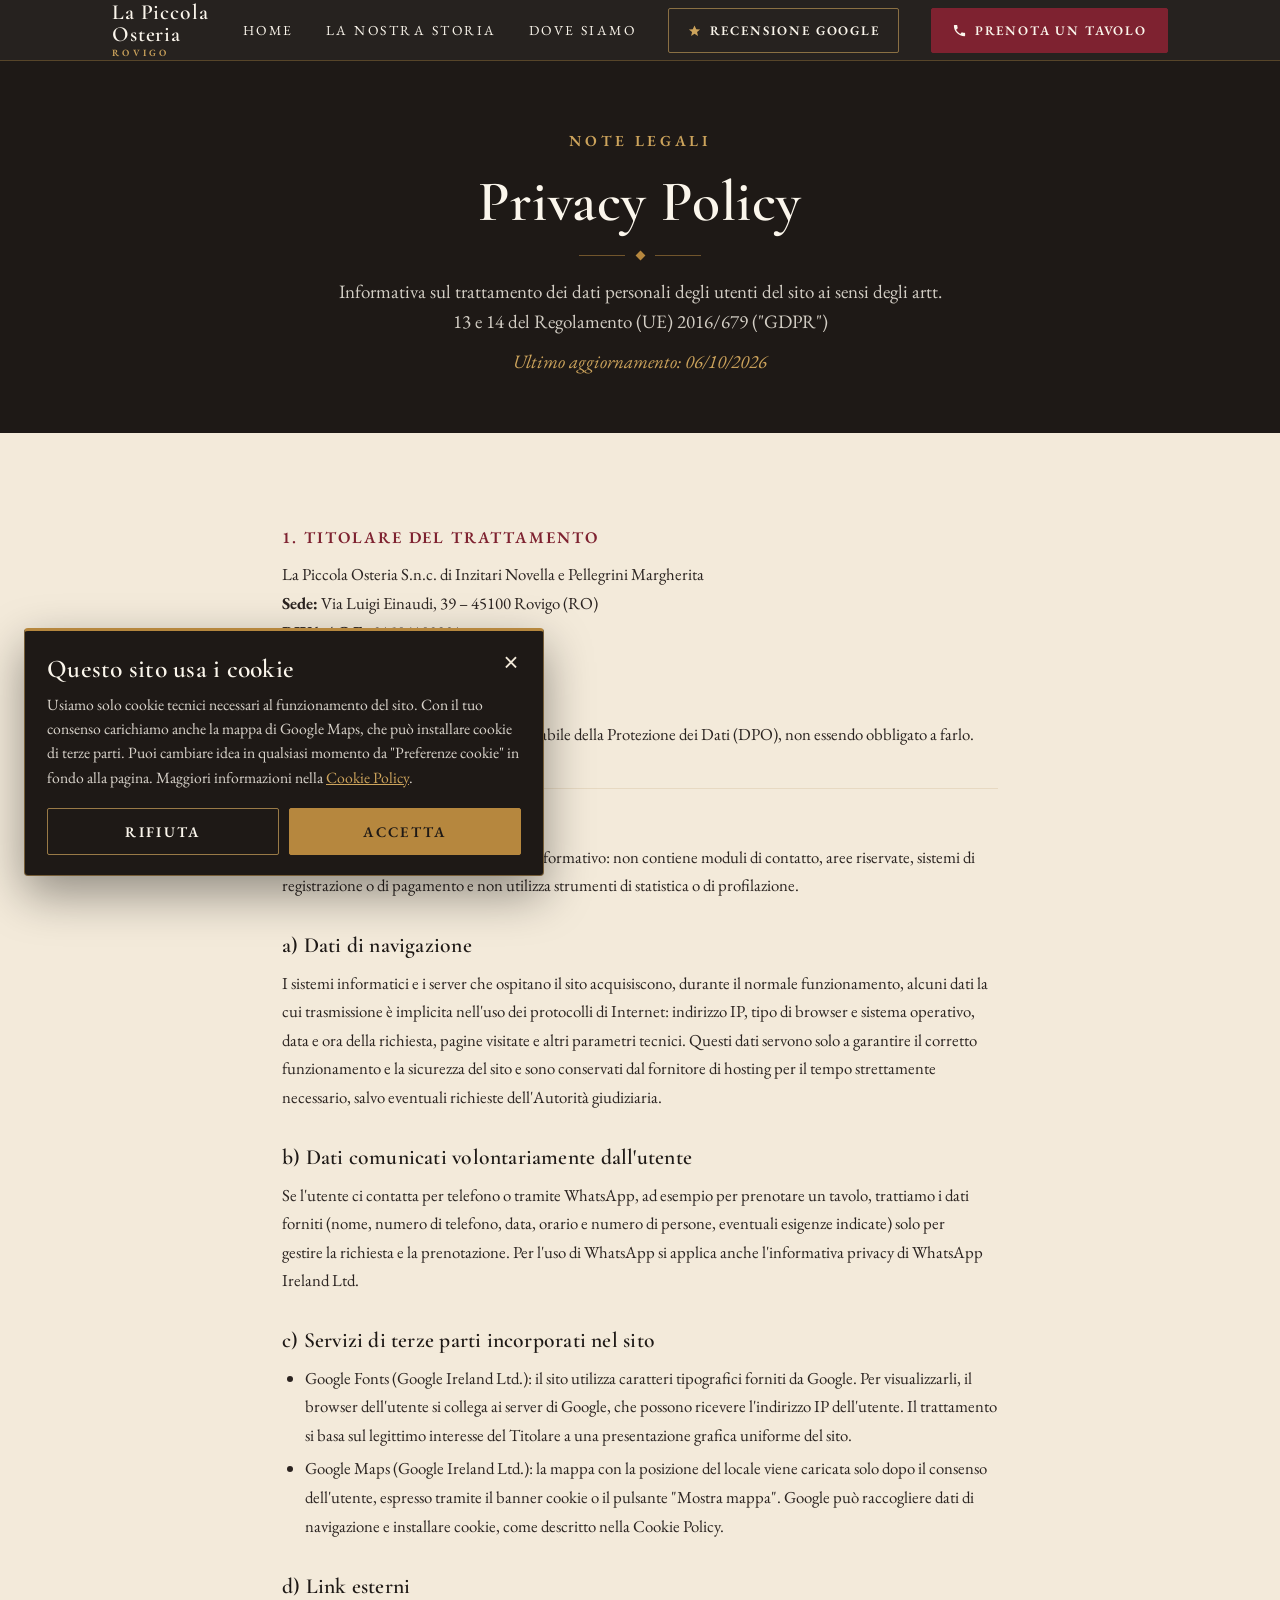
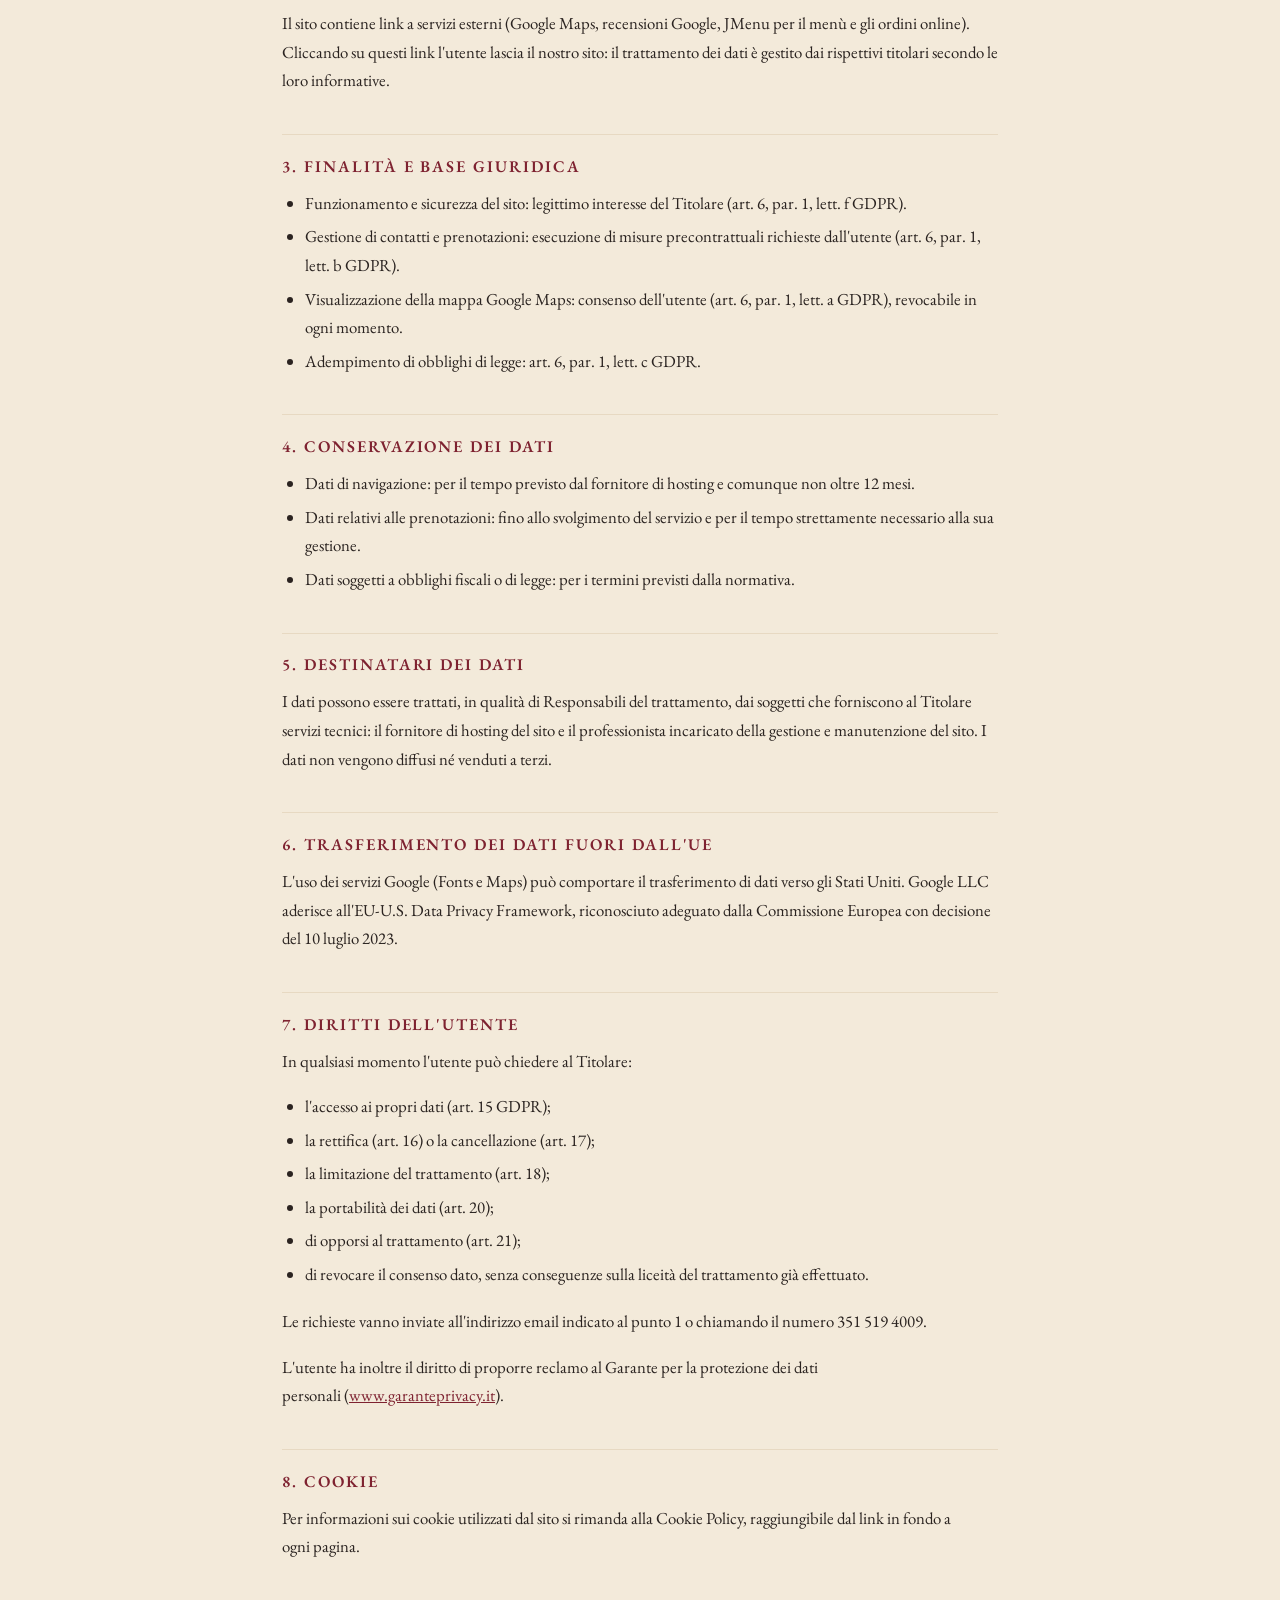
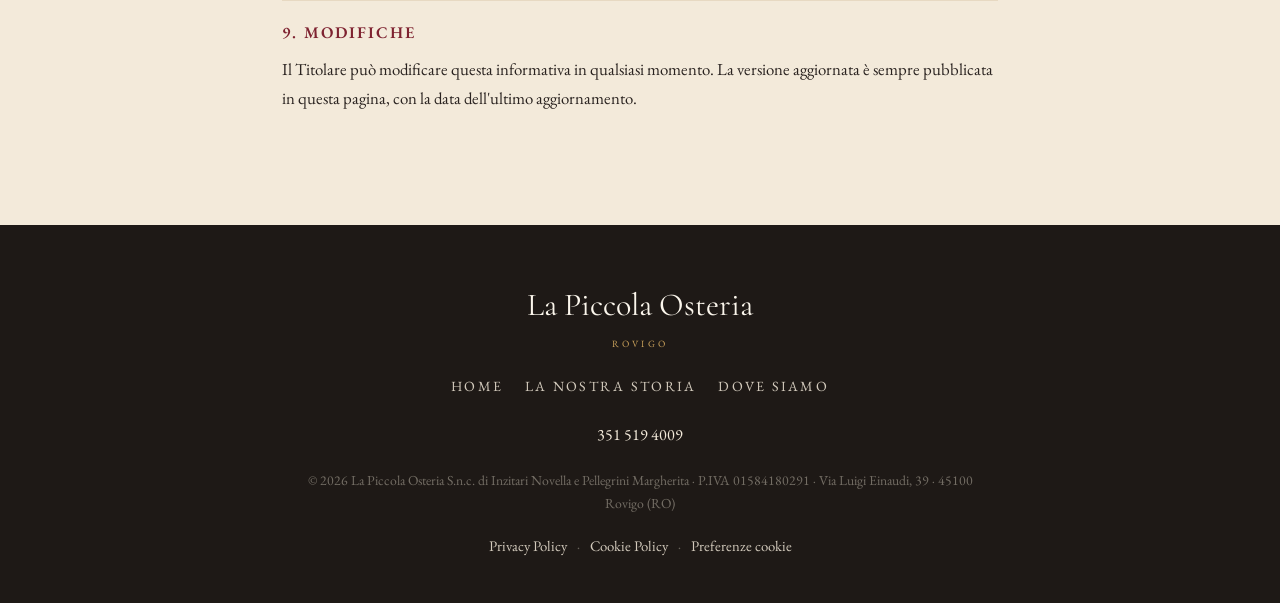
<file: privacy.html>
<!DOCTYPE html>
<html lang="it">
<head>
<meta charset="UTF-8">
<meta name="viewport" content="width=device-width, initial-scale=1.0">
<title>Privacy Policy — La Piccola Osteria, Rovigo</title>
<meta name="description" content="Informativa privacy de La Piccola Osteria, Rovigo.">
<meta name="robots" content="noindex, follow">
<link rel="icon" href="favicon.svg" type="image/svg+xml">
<meta name="theme-color" content="#1E1916">
<link rel="stylesheet" href="styles.css">
</head>
<body>

<!-- ============ NAVBAR ============ -->
<header class="topbar">
  <div class="wrap">
    <a href="index.html" class="brand">La Piccola Osteria<small>Rovigo</small></a>
    <div class="nav-right">
    <nav class="nav-links">
      <a href="index.html">Home</a>
      <a href="storia.html">La Nostra Storia</a>
      <a href="contatti.html">Dove Siamo</a>
    </nav>
    <a href="https://search.google.com/local/writereview?placeid=ChIJx1IvjLr5fkcRIJbWQx-Od5Y" target="_blank" rel="noopener" class="nav-recensione"><svg viewBox="0 0 24 24" fill="currentColor"><path d="M12 17.3l-5.4 3.3 1.5-6.1L3 10.3l6.2-.5L12 4l2.8 5.8 6.2.5-4.9 4.2 1.5 6.1z"/></svg>Recensione Google</a>
    <a href="tel:+393515194009" class="nav-prenota"><svg viewBox="0 0 24 24" fill="currentColor"><path d="M6.6 10.8c1.4 2.8 3.8 5.1 6.6 6.6l2.2-2.2c.3-.3.7-.4 1-.2 1.1.4 2.3.6 3.6.6.6 0 1 .4 1 1V20c0 .6-.4 1-1 1C10.6 21 3 13.4 3 4c0-.6.4-1 1-1h3.5c.6 0 1 .4 1 1 0 1.2.2 2.4.6 3.6.1.4 0 .8-.3 1l-2.2 2.2z"/></svg>Prenota un tavolo</a>
    </div>
    <button class="nav-toggle" aria-label="Apri il menu" onclick="document.getElementById('mm').classList.toggle('open')"><span>☰</span></button>
  </div>
  <nav class="mobile-menu" id="mm">
    <a href="index.html">Home</a>
    <a href="storia.html">La Nostra Storia</a>
    <a href="contatti.html">Dove Siamo</a>
    <a href="https://search.google.com/local/writereview?placeid=ChIJx1IvjLr5fkcRIJbWQx-Od5Y" target="_blank" rel="noopener">Lascia una recensione su Google</a>
  </nav>
</header>

<section class="fondo-nero" style="padding: 64px 0 56px;">
  <div class="wrap center">
    <span class="eyebrow su-scuro">Note legali</span>
    <h1 class="sezione-titolo" style="font-size: clamp(2.2rem, 8vw, 3.6rem);">Privacy Policy</h1>
    <div class="fregio"><span class="rombo"></span></div>
    <p style="max-width: 620px; margin: 0 auto 0.6rem; color: rgba(251,246,236,0.82);">Informativa sul trattamento dei dati personali degli utenti del sito ai sensi degli artt. 13 e 14 del Regolamento (UE) 2016/679 ("GDPR")</p>
    <p style="margin: 0; color: var(--oro-chiaro); font-style: italic;">Ultimo aggiornamento: 06/10/2026</p>
  </div>
</section>
<section class="fondo-beige">
  <div class="wrap legale">
<h2>1. TITOLARE DEL TRATTAMENTO</h2>
<p>La Piccola Osteria S.n.c. di Inzitari Novella e Pellegrini Margherita<br><strong>Sede:</strong> Via Luigi Einaudi, 39 – 45100 Rovigo (RO)<br><strong>P.IVA / C.F.:</strong> 01584180291<br><strong>Telefono:</strong> 351 519 4009<br><strong>Email:</strong> <a href="mailto:margherita.plg68@gmail.com">margherita.plg68@gmail.com</a></p>
<p>Il Titolare non ha nominato un Responsabile della Protezione dei Dati (DPO), non essendo obbligato a farlo.</p>
<h2>2. QUALI DATI TRATTIAMO</h2>
<p>Il sito www.lapiccolaosteria.it è un sito informativo: non contiene moduli di contatto, aree riservate, sistemi di registrazione o di pagamento e non utilizza strumenti di statistica o di profilazione.</p>
<h3>a) Dati di navigazione</h3>
<p>I sistemi informatici e i server che ospitano il sito acquisiscono, durante il normale funzionamento, alcuni dati la cui trasmissione è implicita nell'uso dei protocolli di Internet: indirizzo IP, tipo di browser e sistema operativo, data e ora della richiesta, pagine visitate e altri parametri tecnici. Questi dati servono solo a garantire il corretto funzionamento e la sicurezza del sito e sono conservati dal fornitore di hosting per il tempo strettamente necessario, salvo eventuali richieste dell'Autorità giudiziaria.</p>
<h3>b) Dati comunicati volontariamente dall'utente</h3>
<p>Se l'utente ci contatta per telefono o tramite WhatsApp, ad esempio per prenotare un tavolo, trattiamo i dati forniti (nome, numero di telefono, data, orario e numero di persone, eventuali esigenze indicate) solo per gestire la richiesta e la prenotazione. Per l'uso di WhatsApp si applica anche l'informativa privacy di WhatsApp Ireland Ltd.</p>
<h3>c) Servizi di terze parti incorporati nel sito</h3>
<ul><li>Google Fonts (Google Ireland Ltd.): il sito utilizza caratteri tipografici forniti da Google. Per visualizzarli, il browser dell'utente si collega ai server di Google, che possono ricevere l'indirizzo IP dell'utente. Il trattamento si basa sul legittimo interesse del Titolare a una presentazione grafica uniforme del sito.</li><li>Google Maps (Google Ireland Ltd.): la mappa con la posizione del locale viene caricata solo dopo il consenso dell'utente, espresso tramite il banner cookie o il pulsante "Mostra mappa". Google può raccogliere dati di navigazione e installare cookie, come descritto nella Cookie Policy.</li></ul>
<h3>d) Link esterni</h3>
<p>Il sito contiene link a servizi esterni (Google Maps, recensioni Google, JMenu per il menù e gli ordini online). Cliccando su questi link l'utente lascia il nostro sito: il trattamento dei dati è gestito dai rispettivi titolari secondo le loro informative.</p>
<h2>3. FINALITÀ E BASE GIURIDICA</h2>
<ul><li>Funzionamento e sicurezza del sito: legittimo interesse del Titolare (art. 6, par. 1, lett. f GDPR).</li><li>Gestione di contatti e prenotazioni: esecuzione di misure precontrattuali richieste dall'utente (art. 6, par. 1, lett. b GDPR).</li><li>Visualizzazione della mappa Google Maps: consenso dell'utente (art. 6, par. 1, lett. a GDPR), revocabile in ogni momento.</li><li>Adempimento di obblighi di legge: art. 6, par. 1, lett. c GDPR.</li></ul>
<h2>4. CONSERVAZIONE DEI DATI</h2>
<ul><li>Dati di navigazione: per il tempo previsto dal fornitore di hosting e comunque non oltre 12 mesi.</li><li>Dati relativi alle prenotazioni: fino allo svolgimento del servizio e per il tempo strettamente necessario alla sua gestione.</li><li>Dati soggetti a obblighi fiscali o di legge: per i termini previsti dalla normativa.</li></ul>
<h2>5. DESTINATARI DEI DATI</h2>
<p>I dati possono essere trattati, in qualità di Responsabili del trattamento, dai soggetti che forniscono al Titolare servizi tecnici: il fornitore di hosting del sito e il professionista incaricato della gestione e manutenzione del sito. I dati non vengono diffusi né venduti a terzi.</p>
<h2>6. TRASFERIMENTO DEI DATI FUORI DALL'UE</h2>
<p>L'uso dei servizi Google (Fonts e Maps) può comportare il trasferimento di dati verso gli Stati Uniti. Google LLC aderisce all'EU-U.S. Data Privacy Framework, riconosciuto adeguato dalla Commissione Europea con decisione del 10 luglio 2023.</p>
<h2>7. DIRITTI DELL'UTENTE</h2>
<p>In qualsiasi momento l'utente può chiedere al Titolare:</p>
<ul><li>l'accesso ai propri dati (art. 15 GDPR);</li><li>la rettifica (art. 16) o la cancellazione (art. 17);</li><li>la limitazione del trattamento (art. 18);</li><li>la portabilità dei dati (art. 20);</li><li>di opporsi al trattamento (art. 21);</li><li>di revocare il consenso dato, senza conseguenze sulla liceità del trattamento già effettuato.</li></ul>
<p>Le richieste vanno inviate all'indirizzo email indicato al punto 1 o chiamando il numero 351 519 4009.</p>
<p>L'utente ha inoltre il diritto di proporre reclamo al Garante per la protezione dei dati personali (<a href="https://www.garanteprivacy.it" target="_blank" rel="noopener">www.garanteprivacy.it</a>).</p>
<h2>8. COOKIE</h2>
<p>Per informazioni sui cookie utilizzati dal sito si rimanda alla Cookie Policy, raggiungibile dal link in fondo a ogni pagina.</p>
<h2>9. MODIFICHE</h2>
<p>Il Titolare può modificare questa informativa in qualsiasi momento. La versione aggiornata è sempre pubblicata in questa pagina, con la data dell'ultimo aggiornamento.</p>
  </div>
</section>
<!-- ============ FOOTER ============ -->
<footer class="footer">
  <div class="wrap">
    <div class="brand-f">La Piccola Osteria<small>Rovigo</small></div>
    <nav class="f-link">
      <a href="index.html">Home</a>
      <a href="storia.html">La Nostra Storia</a>
      <a href="contatti.html">Dove Siamo</a>
    </nav>
    <p class="f-info"><a href="tel:+393515194009">351 519 4009</a></p>
    <p class="f-copy">© 2026 La Piccola Osteria S.n.c. di Inzitari Novella e Pellegrini Margherita · P.IVA 01584180291 · Via Luigi Einaudi, 39 · 45100 Rovigo (RO)</p>
    <nav class="f-legal"><a href="privacy.html">Privacy Policy</a><span>·</span><a href="cookie.html">Cookie Policy</a><span>·</span><button type="button" data-cookie-prefs>Preferenze cookie</button></nav>
  </div>
</footer>

<!-- ============ BARRA PRENOTAZIONE FISSA (mobile) ============ -->
<div class="barra-prenota">
  <a href="tel:+393515194009" class="chiama">
    <svg viewBox="0 0 24 24" fill="currentColor"><path d="M6.6 10.8c1.4 2.8 3.8 5.1 6.6 6.6l2.2-2.2c.3-.3.7-.4 1-.2 1.1.4 2.3.6 3.6.6.6 0 1 .4 1 1V20c0 .6-.4 1-1 1C10.6 21 3 13.4 3 4c0-.6.4-1 1-1h3.5c.6 0 1 .4 1 1 0 1.2.2 2.4.6 3.6.1.4 0 .8-.3 1l-2.2 2.2z"/></svg>
    Chiama
  </a>
</div>

<script>
  const io = new IntersectionObserver((entries) => {
    entries.forEach(e => { if (e.isIntersecting) { e.target.classList.add('in'); io.unobserve(e.target); } });
  }, { threshold: 0.15 });
  document.querySelectorAll('.reveal').forEach(el => io.observe(el));
</script>

<script src="consent.js"></script>
</body>
</html>
</file>
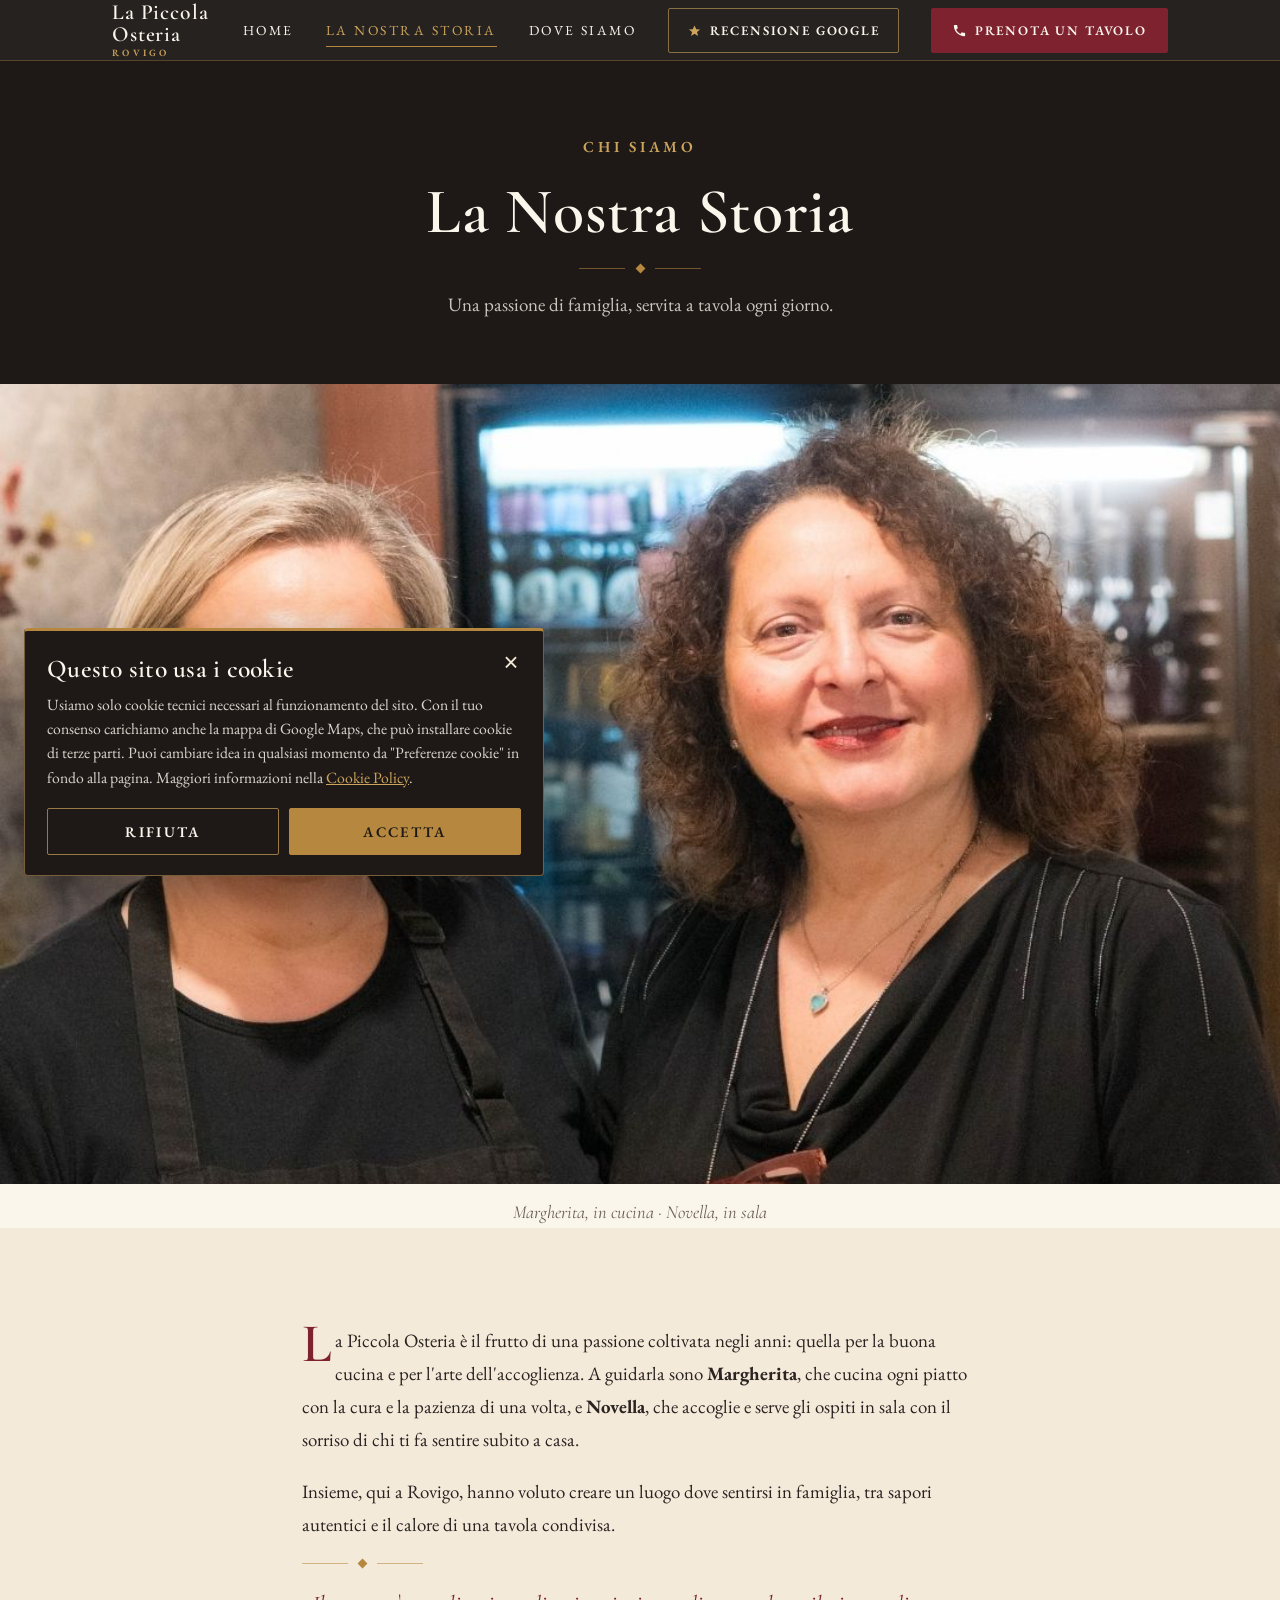
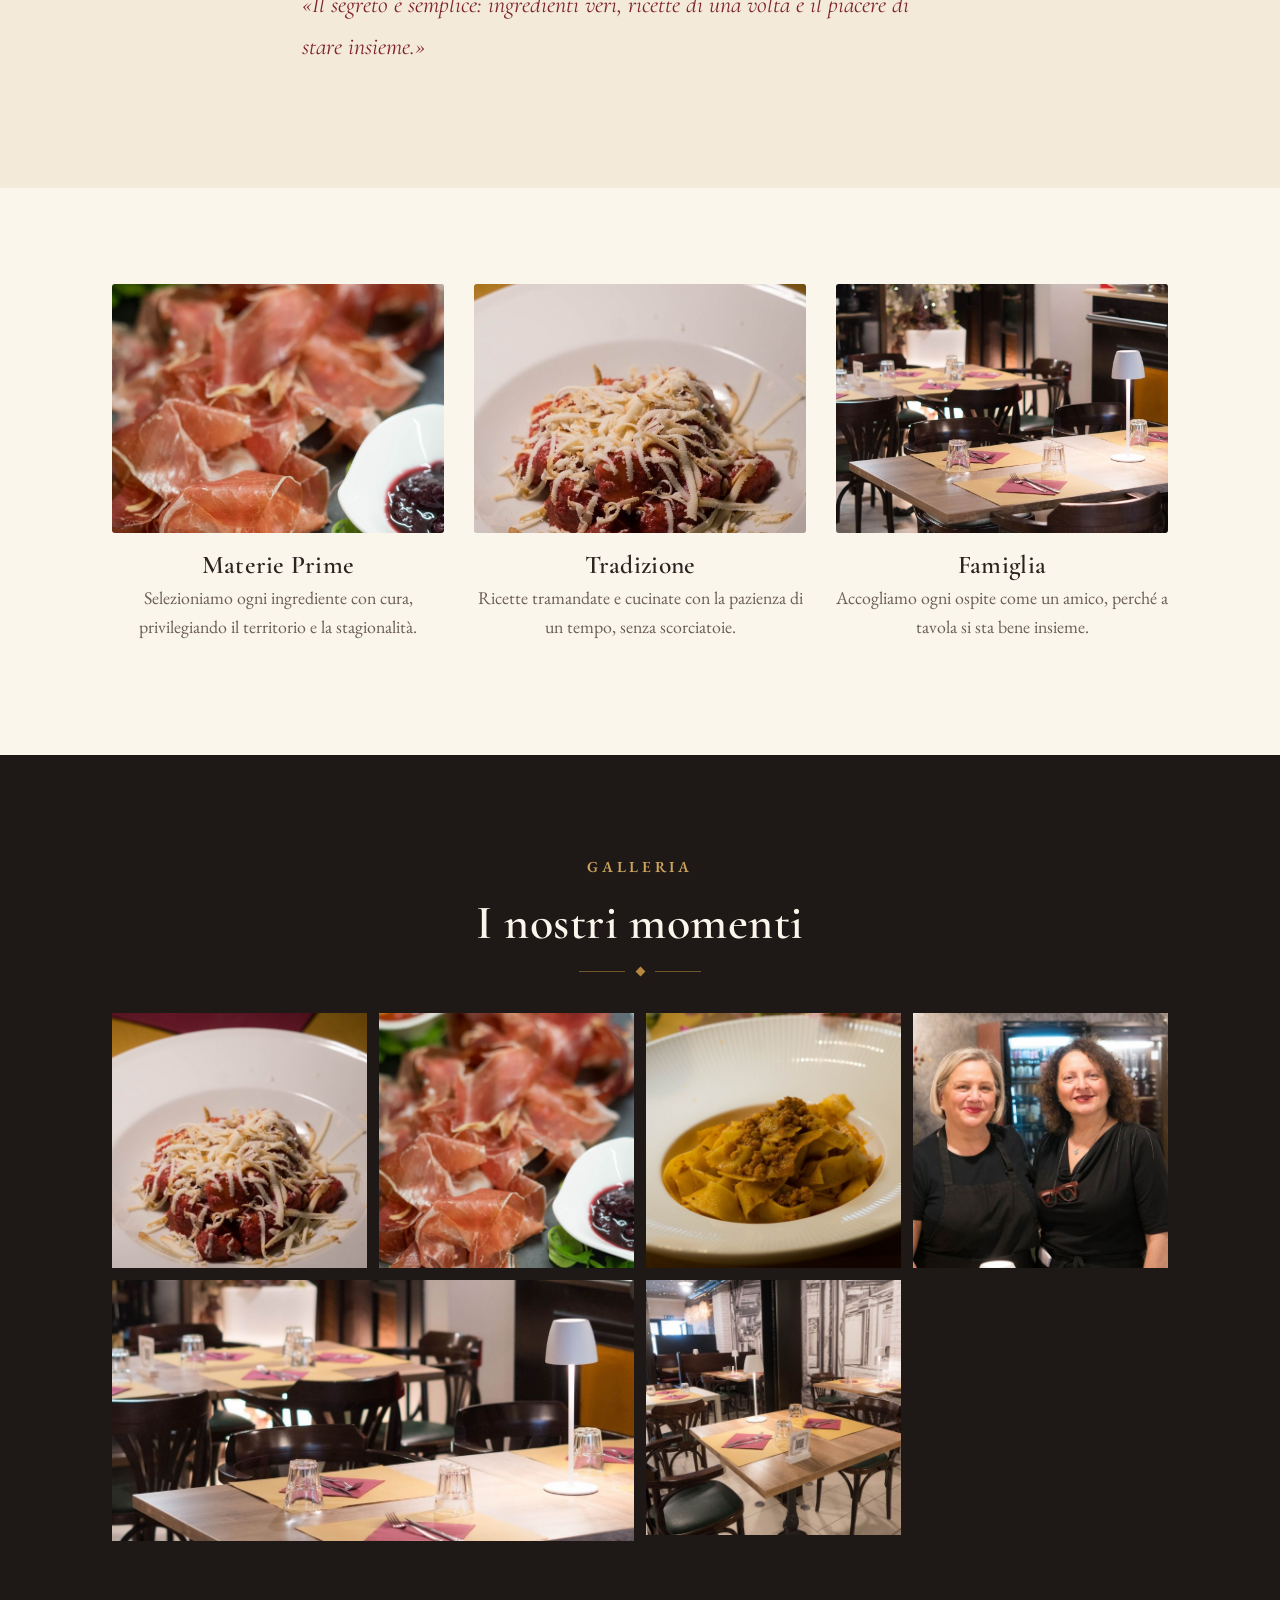
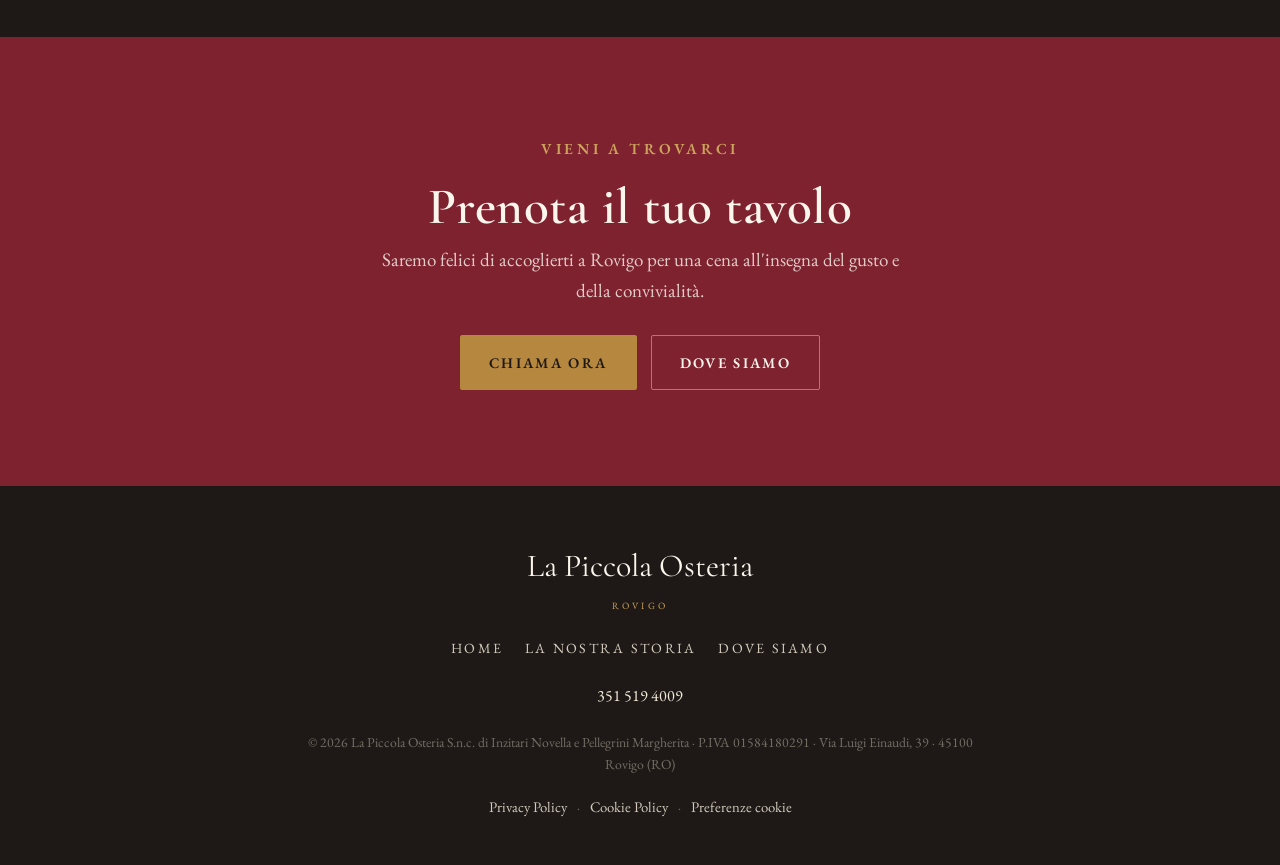
<file: storia.html>
<!DOCTYPE html>
<html lang="it">
<head>
<meta charset="UTF-8">
<meta name="viewport" content="width=device-width, initial-scale=1.0">
<title>La Nostra Storia — La Piccola Osteria, Rovigo</title>
<meta name="description" content="La storia de La Piccola Osteria di Rovigo: passione, tradizione e accoglienza autentica.">
<link rel="icon" href="favicon.svg" type="image/svg+xml">
<meta name="theme-color" content="#1E1916">
<link rel="stylesheet" href="styles.css">
</head>
<body>

<!-- ============ NAVBAR ============ -->
<header class="topbar">
  <div class="wrap">
    <a href="index.html" class="brand">La Piccola Osteria<small>Rovigo</small></a>
    <div class="nav-right">
    <nav class="nav-links">
      <a href="index.html">Home</a>
      <a href="storia.html" aria-current="page">La Nostra Storia</a>
      <a href="contatti.html">Dove Siamo</a>
    </nav>
    <a href="https://search.google.com/local/writereview?placeid=ChIJx1IvjLr5fkcRIJbWQx-Od5Y" target="_blank" rel="noopener" class="nav-recensione"><svg viewBox="0 0 24 24" fill="currentColor"><path d="M12 17.3l-5.4 3.3 1.5-6.1L3 10.3l6.2-.5L12 4l2.8 5.8 6.2.5-4.9 4.2 1.5 6.1z"/></svg>Recensione Google</a>
    <a href="tel:+393515194009" class="nav-prenota"><svg viewBox="0 0 24 24" fill="currentColor"><path d="M6.6 10.8c1.4 2.8 3.8 5.1 6.6 6.6l2.2-2.2c.3-.3.7-.4 1-.2 1.1.4 2.3.6 3.6.6.6 0 1 .4 1 1V20c0 .6-.4 1-1 1C10.6 21 3 13.4 3 4c0-.6.4-1 1-1h3.5c.6 0 1 .4 1 1 0 1.2.2 2.4.6 3.6.1.4 0 .8-.3 1l-2.2 2.2z"/></svg>Prenota un tavolo</a>
    </div>
    <button class="nav-toggle" aria-label="Apri il menu" onclick="document.getElementById('mm').classList.toggle('open')"><span>☰</span></button>
  </div>
  <nav class="mobile-menu" id="mm">
    <a href="index.html">Home</a>
    <a href="storia.html" aria-current="page">La Nostra Storia</a>
    <a href="contatti.html">Dove Siamo</a>
    <a href="https://search.google.com/local/writereview?placeid=ChIJx1IvjLr5fkcRIJbWQx-Od5Y" target="_blank" rel="noopener">Lascia una recensione su Google</a>
  </nav>
</header>

<!-- ============ INTESTAZIONE PAGINA ============ -->
<section class="fondo-nero" style="padding: 70px 0 64px;">
  <div class="wrap center">
    <span class="eyebrow su-scuro">Chi siamo</span>
    <h1 class="sezione-titolo" style="font-size: clamp(2.4rem, 9vw, 4rem);">La Nostra Storia</h1>
    <div class="fregio"><span class="rombo"></span></div>
    <p class="testo-tenue" style="max-width: 560px; margin: 0 auto; color: rgba(251,246,236,0.78);">Una passione di famiglia, servita a tavola ogni giorno.</p>
  </div>
</section>

<!-- ============ FOTO PRINCIPALE ============ -->
<section style="padding: 0;">
  <figure style="margin: 0;">
    <div class="ph ha-foto" style="aspect-ratio: 16/10;"><img src="images/titolari.jpg" alt="Margherita e Novella, le titolari de La Piccola Osteria" style="object-position: center 30%;"></div>
    <figcaption style="text-align: center; font-family: var(--display); font-style: italic; font-size: 1.15rem; color: var(--testo-tenue); padding: 14px 20px 0;">Margherita, in cucina · Novella, in sala</figcaption>
  </figure>
</section>

<!-- ============ RACCONTO ============ -->
<section class="fondo-beige">
  <div class="wrap" style="max-width: 720px;">
    <div class="intro-testo">
      <p class="prima">La Piccola Osteria è il frutto di una passione coltivata negli anni: quella per la buona cucina e per l'arte dell'accoglienza. A guidarla sono <strong>Margherita</strong>, che cucina ogni piatto con la cura e la pazienza di una volta, e <strong>Novella</strong>, che accoglie e serve gli ospiti in sala con il sorriso di chi ti fa sentire subito a casa.</p>
      <p>Insieme, qui a Rovigo, hanno voluto creare un luogo dove sentirsi in famiglia, tra sapori autentici e il calore di una tavola condivisa.</p>
      <div class="fregio" style="justify-content: flex-start;"><span class="rombo"></span></div>
      <p style="font-family: var(--display); font-size: 1.5rem; font-style: italic; color: var(--rosso);">«Il segreto è semplice: ingredienti veri, ricette di una volta e il piacere di stare insieme.»</p>
    </div>
  </div>
</section>

<!-- ============ VALORI ============ -->
<section>
  <div class="wrap">
    <div class="griglia-3">
      <article class="scheda reveal">
        <div class="ph ha-foto"><img src="images/affettati.jpg" alt="Materie prime"></div>
        <h3>Materie Prime</h3>
        <p>Selezioniamo ogni ingrediente con cura, privilegiando il territorio e la stagionalità.</p>
      </article>
      <article class="scheda reveal">
        <div class="ph ha-foto"><img src="images/gnocchi.jpg" alt="Piatto della tradizione"></div>
        <h3>Tradizione</h3>
        <p>Ricette tramandate e cucinate con la pazienza di un tempo, senza scorciatoie.</p>
      </article>
      <article class="scheda reveal">
        <div class="ph ha-foto"><img src="images/sala.jpg" alt="La sala"></div>
        <h3>Famiglia</h3>
        <p>Accogliamo ogni ospite come un amico, perché a tavola si sta bene insieme.</p>
      </article>
    </div>
  </div>
</section>

<!-- ============ GALLERIA ============ -->
<section class="fondo-nero">
  <div class="wrap">
    <div class="center">
      <span class="eyebrow su-scuro">Galleria</span>
      <h2 class="sezione-titolo">I nostri momenti</h2>
      <div class="fregio"><span class="rombo"></span></div>
    </div>
    <div class="galleria" style="margin-top: 2.4rem;">
      <div class="ph scuro ha-foto"><img src="images/gnocchi.jpg" alt="Gnocchi"></div>
      <div class="ph scuro ha-foto"><img src="images/affettati.jpg" alt="Affettati"></div>
      <div class="ph scuro ha-foto"><img src="images/pappardelle.jpg" alt="Pappardelle"></div>
      <div class="ph scuro ha-foto"><img src="images/titolari.jpg" alt="Le titolari"></div>
      <div class="ph scuro ha-foto larga"><img src="images/sala.jpg" alt="La sala"></div>
      <div class="ph scuro ha-foto"><img src="images/sala-murale.jpg" alt="La sala con murale"></div>
    </div>
  </div>
</section>

<!-- ============ CTA PRENOTAZIONE ============ -->
<section class="fondo-rosso banda-cta">
  <div class="wrap">
    <span class="eyebrow su-scuro">Vieni a trovarci</span>
    <h2>Prenota il tuo tavolo</h2>
    <p class="testo-tenue" style="max-width: 520px; margin: 0 auto;">Saremo felici di accoglierti a Rovigo per una cena all'insegna del gusto e della convivialità.</p>
    <div class="azioni">
      <a href="tel:+393515194009" class="btn btn-oro">Chiama ora</a>
      <a href="contatti.html" class="btn btn-contorno">Dove siamo</a>
    </div>
  </div>
</section>

<!-- ============ FOOTER ============ -->
<footer class="footer">
  <div class="wrap">
    <div class="brand-f">La Piccola Osteria<small>Rovigo</small></div>
    <nav class="f-link">
      <a href="index.html">Home</a>
      <a href="storia.html">La Nostra Storia</a>
      <a href="contatti.html">Dove Siamo</a>
    </nav>
    <p class="f-info"><a href="tel:+393515194009">351 519 4009</a></p>
    <p class="f-copy">© 2026 La Piccola Osteria S.n.c. di Inzitari Novella e Pellegrini Margherita · P.IVA 01584180291 · Via Luigi Einaudi, 39 · 45100 Rovigo (RO)</p>
    <nav class="f-legal"><a href="privacy.html">Privacy Policy</a><span>·</span><a href="cookie.html">Cookie Policy</a><span>·</span><button type="button" data-cookie-prefs>Preferenze cookie</button></nav>
  </div>
</footer>

<!-- ============ BARRA PRENOTAZIONE FISSA (mobile) ============ -->
<div class="barra-prenota">
  <a href="tel:+393515194009" class="chiama">
    <svg viewBox="0 0 24 24" fill="currentColor"><path d="M6.6 10.8c1.4 2.8 3.8 5.1 6.6 6.6l2.2-2.2c.3-.3.7-.4 1-.2 1.1.4 2.3.6 3.6.6.6 0 1 .4 1 1V20c0 .6-.4 1-1 1C10.6 21 3 13.4 3 4c0-.6.4-1 1-1h3.5c.6 0 1 .4 1 1 0 1.2.2 2.4.6 3.6.1.4 0 .8-.3 1l-2.2 2.2z"/></svg>
    Chiama
  </a>
</div>

<script>
  const io = new IntersectionObserver((entries) => {
    entries.forEach(e => { if (e.isIntersecting) { e.target.classList.add('in'); io.unobserve(e.target); } });
  }, { threshold: 0.15 });
  document.querySelectorAll('.reveal').forEach(el => io.observe(el));
</script>

<script src="consent.js"></script>
</body>
</html>
</file>
<file: styles.css>
/* ============================================================
   LA PICCOLA OSTERIA — Rovigo
   Foglio di stile condiviso
   Palette: rosso vino (primario) · oro/beige · nero caldo
   ============================================================ */

@import url('https://fonts.googleapis.com/css2?family=Cormorant+Garamond:ital,wght@0,400;0,500;0,600;0,700;1,400;1,500&family=EB+Garamond:ital,wght@0,400;0,500;0,600;1,400&display=swap');

:root {
  /* Colori */
  --rosso:        #7E2230;   /* rosso vino profondo — primario */
  --rosso-scuro:  #5E1822;
  --rosso-chiaro: #9A3140;
  --oro:          #B6873E;   /* oro caldo */
  --oro-chiaro:   #CDA45C;
  --beige:        #F3EADA;   /* fondo caldo chiaro */
  --beige-scuro:  #E7D9C2;
  --crema:        #FBF6EC;
  --nero:         #1E1916;   /* nero caldo */
  --nero-morbido: #2A231E;
  --testo:        #2A2320;
  --testo-tenue:  #6B5F54;

  /* Tipografia */
  --display: 'Cormorant Garamond', Georgia, serif;
  --testo-font: 'EB Garamond', Georgia, serif;

  /* Misure */
  --max: 1100px;
  --bar-h: 68px;          /* altezza barra prenotazione mobile */
}

* { box-sizing: border-box; }

html { scroll-behavior: smooth; }

body {
  margin: 0;
  font-family: var(--testo-font);
  color: var(--testo);
  background: var(--crema);
  font-size: 18px;
  line-height: 1.6;
  -webkit-font-smoothing: antialiased;
  text-rendering: optimizeLegibility;
  padding-bottom: var(--bar-h);   /* spazio per barra fissa mobile */
}

img { max-width: 100%; display: block; }

a { color: inherit; }

h1, h2, h3 {
  font-family: var(--display);
  font-weight: 600;
  line-height: 1.1;
  margin: 0;
  letter-spacing: 0.01em;
}

p { margin: 0 0 1em; text-wrap: pretty; }

/* ---------- Etichette in maiuscoletto ---------- */
.eyebrow {
  font-family: var(--testo-font);
  text-transform: uppercase;
  letter-spacing: 0.24em;
  font-size: 0.96rem;
  font-weight: 600;
  color: var(--oro);
  margin: 0 0 1.1rem;
  display: inline-block;
}
.eyebrow.su-scuro { color: var(--oro-chiaro); }

/* ---------- Fregio decorativo (rombo + linee) ---------- */
.fregio {
  display: flex;
  align-items: center;
  justify-content: center;
  gap: 0.7rem;
  color: var(--oro);
  margin: 1.1rem 0;
}
.fregio::before, .fregio::after {
  content: "";
  height: 1px;
  width: 46px;
  background: currentColor;
  opacity: 0.55;
}
.fregio .rombo { width: 7px; height: 7px; background: currentColor; transform: rotate(45deg); }

/* ---------- Layout ---------- */
.wrap { max-width: var(--max); margin: 0 auto; padding: 0 22px; }

section { padding: 64px 0; }

.center { text-align: center; }

/* ============================================================
   NAVBAR
   ============================================================ */
.topbar {
  position: sticky;
  top: 0;
  z-index: 50;
  background: rgba(30,25,22,0.96);
  backdrop-filter: blur(6px);
  border-bottom: 1px solid rgba(182,135,62,0.35);
}
.topbar .wrap {
  display: flex;
  align-items: center;
  justify-content: space-between;
  height: 60px;
}
.brand {
  font-family: var(--display);
  color: var(--crema);
  font-size: 1.35rem;
  font-weight: 600;
  letter-spacing: 0.04em;
  text-decoration: none;
  line-height: 1;
  display: flex;
  flex-direction: column;
}
.brand small {
  font-family: var(--testo-font);
  font-size: 0.6rem;
  letter-spacing: 0.34em;
  text-transform: uppercase;
  color: var(--oro-chiaro);
  margin-top: 3px;
}
.nav-toggle {
  background: none;
  border: 1px solid rgba(205,164,92,0.5);
  color: var(--crema);
  width: 42px; height: 38px;
  border-radius: 4px;
  display: flex; align-items: center; justify-content: center;
  cursor: pointer;
}
.nav-toggle span { font-size: 1.2rem; line-height: 1; }
.nav-links {
  display: none;
  gap: 2rem;
}
.nav-links a {
  color: var(--crema);
  text-decoration: none;
  font-size: 0.86rem;
  text-transform: uppercase;
  letter-spacing: 0.18em;
  padding: 6px 0;
  position: relative;
  transition: color 0.2s;
}
.nav-links a:hover, .nav-links a[aria-current="page"] { color: var(--oro-chiaro); }
.nav-links a[aria-current="page"]::after {
  content: ""; position: absolute; left: 0; right: 0; bottom: 0;
  height: 1px; background: var(--oro);
}

/* Gruppo a destra della navbar + pulsante Prenota */
.nav-right { display: none; align-items: center; gap: 2rem; }
.nav-prenota {
  display: inline-flex;
  align-items: center;
  gap: 0.5rem;
  background: var(--rosso);
  color: var(--crema);
  text-decoration: none;
  font-size: 0.82rem;
  font-weight: 600;
  letter-spacing: 0.14em;
  text-transform: uppercase;
  padding: 11px 20px;
  border-radius: 2px;
  border: 1px solid var(--rosso);
  transition: background 0.2s, border-color 0.2s;
  white-space: nowrap;
}
.nav-prenota:hover { background: var(--oro); border-color: var(--oro); color: var(--nero); }
.nav-prenota svg { width: 15px; height: 15px; }

.nav-recensione {
  display: inline-flex;
  align-items: center;
  gap: 0.45rem;
  background: transparent;
  color: var(--crema);
  text-decoration: none;
  font-size: 0.82rem;
  font-weight: 600;
  letter-spacing: 0.14em;
  text-transform: uppercase;
  padding: 11px 18px;
  border-radius: 2px;
  border: 1px solid rgba(205,164,92,0.6);
  transition: background 0.2s, border-color 0.2s, color 0.2s;
  white-space: nowrap;
}
.nav-recensione:hover { background: rgba(205,164,92,0.16); border-color: var(--oro-chiaro); color: var(--oro-chiaro); }
.nav-recensione svg { width: 15px; height: 15px; color: var(--oro-chiaro); }

/* Menu mobile a tendina */
.mobile-menu {
  display: none;
  background: var(--nero);
  border-bottom: 1px solid rgba(182,135,62,0.3);
}
.mobile-menu.open { display: block; }
.mobile-menu a {
  display: block;
  color: var(--crema);
  text-decoration: none;
  padding: 16px 22px;
  font-size: 1rem;
  letter-spacing: 0.14em;
  text-transform: uppercase;
  border-bottom: 1px solid rgba(255,255,255,0.06);
}
.mobile-menu a[aria-current="page"] { color: var(--oro-chiaro); }

/* ============================================================
   BOTTONI
   ============================================================ */
.btn {
  display: inline-flex;
  align-items: center;
  justify-content: center;
  gap: 0.55rem;
  font-family: var(--testo-font);
  font-size: 0.92rem;
  letter-spacing: 0.16em;
  text-transform: uppercase;
  font-weight: 600;
  padding: 15px 28px;
  border-radius: 2px;
  text-decoration: none;
  cursor: pointer;
  border: 1px solid transparent;
  transition: all 0.22s ease;
}
.btn-primario {
  background: var(--rosso);
  color: var(--crema);
  border-color: var(--rosso);
}
.btn-primario:hover { background: var(--rosso-scuro); }
.btn-oro {
  background: var(--oro);
  color: var(--nero);
  border-color: var(--oro);
}
.btn-oro:hover { background: var(--oro-chiaro); }
.btn-contorno {
  background: transparent;
  color: var(--crema);
  border-color: rgba(205,164,92,0.7);
}
.btn-contorno:hover { background: rgba(205,164,92,0.14); border-color: var(--oro-chiaro); }
.btn-contorno-scuro {
  background: transparent;
  color: var(--rosso);
  border-color: var(--rosso);
}
.btn-contorno-scuro:hover { background: var(--rosso); color: var(--crema); }

/* ============================================================
   SEGNAPOSTO IMMAGINI
   ============================================================ */
.ph {
  position: relative;
  background-color: var(--beige-scuro);
  background-image: repeating-linear-gradient(
    45deg,
    transparent, transparent 11px,
    rgba(126,34,48,0.07) 11px, rgba(126,34,48,0.07) 22px
  );
  border: 1px solid rgba(126,34,48,0.18);
  display: flex;
  align-items: center;
  justify-content: center;
  overflow: hidden;
  color: var(--rosso);
}
.ph::after {
  content: attr(data-label);
  font-family: 'Courier New', monospace;
  font-size: 0.7rem;
  letter-spacing: 0.05em;
  text-transform: uppercase;
  color: rgba(126,34,48,0.7);
  background: rgba(251,246,236,0.82);
  padding: 5px 12px;
  border: 1px solid rgba(126,34,48,0.25);
  border-radius: 2px;
  text-align: center;
  max-width: 80%;
}
.ph.scuro {
  background-color: var(--nero-morbido);
  background-image: repeating-linear-gradient(
    45deg,
    transparent, transparent 11px,
    rgba(205,164,92,0.08) 11px, rgba(205,164,92,0.08) 22px
  );
  border-color: rgba(205,164,92,0.25);
}
.ph.scuro::after {
  color: var(--oro-chiaro);
  background: rgba(30,25,22,0.7);
  border-color: rgba(205,164,92,0.3);
}
/* Quando il segnaposto contiene una foto reale */
.ph img {
  position: absolute;
  inset: 0;
  width: 100%;
  height: 100%;
  object-fit: cover;
}
.ph.ha-foto {
  background-image: none;
  border: none;
}
.ph.ha-foto::after { display: none; }

/* ============================================================
   HERO
   ============================================================ */
.hero {
  position: relative;
  min-height: 86vh;
  display: flex;
  align-items: flex-end;
  color: var(--crema);
  padding: 0;
  overflow: hidden;
}
.hero .ph {
  position: absolute; inset: 0;
  border: none;
  z-index: 0;
}

/* Slideshow di sfondo a scorrimento lento */
.hero-slideshow { position: absolute; inset: 0; z-index: 0; overflow: hidden; background: #2A231E url('images/sala.jpg') center/cover no-repeat; }
.hero-slideshow .slide {
  position: absolute; inset: 0;
  background-size: cover;
  background-position: center;
  opacity: 0;
  transform: scale(1.12);
  animation: heroFade 36s infinite;
  will-change: opacity, transform;
}
.hero-slideshow .slide:nth-child(1) { animation-delay: 0s; }
.hero-slideshow .slide:nth-child(2) { animation-delay: 9s; }
.hero-slideshow .slide:nth-child(3) { animation-delay: 18s; }
.hero-slideshow .slide:nth-child(4) { animation-delay: 27s; }
@keyframes heroFade {
  0%   { opacity: 0; transform: scale(1.12); }
  4%   { opacity: 1; }
  22%  { opacity: 1; }
  26%  { opacity: 0; transform: scale(1); }
  100% { opacity: 0; transform: scale(1); }
}
@media (prefers-reduced-motion: reduce) {
  .hero-slideshow .slide { animation: none; transform: none; }
  .hero-slideshow .slide:nth-child(1) { opacity: 1; }
}
.hero::after {
  content: "";
  position: absolute; inset: 0;
  background: linear-gradient(180deg, rgba(30,25,22,0.55) 0%, rgba(30,25,22,0.2) 35%, rgba(30,25,22,0.85) 100%);
  z-index: 1;
}
.hero-inner {
  position: relative;
  z-index: 2;
  width: 100%;
  padding: 0 22px 56px;
  max-width: var(--max);
  margin: 0 auto;
}
.hero h1 {
  font-size: clamp(3rem, 13vw, 5.5rem);
  font-weight: 600;
  line-height: 0.98;
  letter-spacing: 0.01em;
  margin: 0.2em 0 0.3em;
}
.hero .luogo {
  font-style: italic;
  font-size: 1.5rem;
  color: var(--beige);
  margin-bottom: 1.6rem;
}
.hero .eyebrow { font-size: 1.05rem; letter-spacing: 0.22em; }
.hero .azioni { display: flex; flex-wrap: wrap; gap: 12px; }

/* ============================================================
   SEZIONI A FONDO
   ============================================================ */
.fondo-beige { background: var(--beige); }
.fondo-rosso { background: var(--rosso); color: var(--crema); }
.fondo-nero  { background: var(--nero); color: var(--crema); }
.fondo-rosso h2, .fondo-nero h2 { color: var(--crema); }
.fondo-rosso .testo-tenue { color: rgba(251,246,236,0.8); }

.sezione-titolo { font-size: clamp(2rem, 7vw, 3rem); }
.testo-tenue { color: var(--testo-tenue); }

/* ---------- Presentazione / intro ---------- */
.intro-testo { font-size: 1.18rem; line-height: 1.75; }
.intro-testo .prima::first-letter {
  font-family: var(--display);
  font-size: 2.9em;
  float: left;
  line-height: 0.66;
  padding: 0.04em 0.06em 0 0;
  color: var(--rosso);
  font-weight: 600;
}

/* ---------- Highlights / specialità ---------- */
.griglia-3 {
  display: grid;
  grid-template-columns: 1fr;
  gap: 30px;
}
.scheda {
  text-align: center;
}
.scheda .ph { aspect-ratio: 4/3; border-radius: 3px; margin-bottom: 18px; }
.scheda h3 { font-size: 1.6rem; margin-bottom: 0.3rem; }
.scheda p { color: var(--testo-tenue); font-size: 1.12rem; }

/* ---------- Galleria ---------- */
.galleria {
  display: grid;
  grid-template-columns: repeat(2, 1fr);
  gap: 10px;
}
.galleria .ph { aspect-ratio: 1; }
.galleria .ph.larga { grid-column: span 2; aspect-ratio: 2/1; }

/* ---------- Recensioni ---------- */
.recensione {
  background: var(--crema);
  border: 1px solid var(--beige-scuro);
  border-top: 3px solid var(--oro);
  padding: 30px 26px;
  border-radius: 3px;
}
.recensione .stelle { color: var(--oro); letter-spacing: 3px; margin-bottom: 12px; font-size: 1.1rem; }
.recensione blockquote {
  margin: 0 0 14px;
  font-size: 1.28rem;
  font-style: italic;
  font-family: var(--display);
  line-height: 1.4;
}
.recensione .autore {
  font-size: 0.92rem;
  text-transform: uppercase;
  letter-spacing: 0.16em;
  color: var(--testo-tenue);
  font-weight: 600;
}
.griglia-recensioni { display: grid; grid-template-columns: 1fr; gap: 22px; }

/* ---------- Banda CTA prenotazione ---------- */
.banda-cta { text-align: center; }
.banda-cta h2 { font-size: clamp(2rem, 8vw, 3.2rem); margin-bottom: 0.6rem; }
.banda-cta .azioni { display: flex; flex-wrap: wrap; gap: 14px; justify-content: center; margin-top: 1.8rem; }

/* ---------- Fascia QR menù ---------- */
.qr-fascia {
  display: grid;
  grid-template-columns: 1fr;
  gap: 34px;
  align-items: center;
  text-align: center;
  justify-items: center;
}
.qr-fascia .qr-testo p { color: rgba(251,246,236,0.82); font-size: 1.12rem; max-width: 430px; margin: 0 auto; }
.qr-box {
  width: 220px;
  height: 220px;
  background: var(--crema);
  border-radius: 8px;
  display: flex;
  flex-direction: column;
  align-items: center;
  justify-content: center;
  gap: 14px;
  position: relative;
  color: var(--rosso);
  box-shadow: 0 14px 36px rgba(0,0,0,0.3);
}
.qr-box::before, .qr-box::after {
  content: "";
  position: absolute;
  width: 30px; height: 30px;
  border: 3px solid var(--oro);
}
.qr-box::before { top: 14px; left: 14px; border-right: none; border-bottom: none; }
.qr-box::after  { bottom: 14px; right: 14px; border-left: none; border-top: none; }
.qr-box .qr-glyph { width: 76px; height: 76px; color: var(--nero); opacity: 0.88; }
.qr-box .qr-cap {
  font-size: 0.82rem;
  font-weight: 600;
  text-transform: uppercase;
  letter-spacing: 0.16em;
  color: var(--rosso);
}
@media (min-width: 760px) {
  .qr-fascia { grid-template-columns: 1fr auto; gap: 56px; text-align: left; justify-items: stretch; }
  .qr-fascia .qr-testo p { margin: 0; }
  .qr-fascia .qr-testo .fregio { justify-content: flex-start; }
}

/* ---------- Info / orari ---------- */
.info-blocco { margin-bottom: 2rem; }
.info-blocco h3 { font-size: 1.4rem; color: var(--oro); margin-bottom: 0.6rem; }
.orari-lista { list-style: none; padding: 0; margin: 0; }
.orari-lista li {
  display: flex;
  justify-content: space-between;
  gap: 1rem;
  padding: 11px 0;
  border-bottom: 1px solid rgba(0,0,0,0.08);
}
.fondo-nero .orari-lista li, .fondo-rosso .orari-lista li { border-bottom-color: rgba(255,255,255,0.12); }
.orari-lista .giorno { font-weight: 500; }
.orari-lista .ore { color: var(--testo-tenue); }
.fondo-nero .orari-lista .ore { color: var(--oro-chiaro); }
.orari-lista .chiuso { color: var(--rosso-chiaro); font-style: italic; }

/* ---------- Mappa ---------- */
.mappa-ph { aspect-ratio: 16/10; width: 100%; border-radius: 3px; }

/* Fascia mappa cliccabile (Home) */
.mappa-fascia {
  display: block;
  position: relative;
  width: 100%;
  height: 320px;
  overflow: hidden;
  text-decoration: none;
  border-top: 3px solid var(--oro);
}
.mappa-fascia iframe {
  position: absolute; inset: 0;
  width: 100%; height: 100%;
  border: 0;
  pointer-events: none;        /* i click vanno al link, non alla mappa */
  filter: grayscale(0.15);
}
.mappa-fascia::after {
  content: "";
  position: absolute; inset: 0;
  background: linear-gradient(180deg, rgba(30,25,22,0.05), rgba(30,25,22,0.35));
  transition: background 0.25s;
}
.mappa-fascia:hover::after { background: linear-gradient(180deg, rgba(30,25,22,0.05), rgba(30,25,22,0.18)); }
.mappa-badge {
  position: absolute;
  z-index: 2;
  left: 50%; bottom: 26px;
  transform: translateX(-50%);
  display: inline-flex;
  align-items: center;
  gap: 0.55rem;
  background: var(--crema);
  color: var(--rosso);
  font-size: 0.88rem;
  font-weight: 600;
  letter-spacing: 0.12em;
  text-transform: uppercase;
  padding: 13px 24px;
  border-radius: 2px;
  border: 1px solid var(--oro);
  box-shadow: 0 8px 24px rgba(30,25,22,0.28);
  white-space: nowrap;
  transition: transform 0.25s;
}
.mappa-fascia:hover .mappa-badge { transform: translateX(-50%) translateY(-3px); }
.mappa-badge svg { width: 16px; height: 16px; }
@media (min-width: 760px) {
  .mappa-fascia { height: 380px; }
}
.contatti-grid { display: grid; gap: 48px; grid-template-columns: 1fr; align-items: start; }
@media (min-width: 760px) {
  .contatti-grid { grid-template-columns: 1fr 1fr; gap: 60px; }
  .contatti-grid .mappa-ph { aspect-ratio: auto; height: 100%; min-height: 460px; }
}

/* ============================================================
   BARRA PRENOTAZIONE FISSA (mobile)
   ============================================================ */
.barra-prenota {
  position: fixed;
  bottom: 0; left: 0; right: 0;
  z-index: 60;
  height: var(--bar-h);
  display: flex;
  background: var(--nero);
  border-top: 1px solid rgba(205,164,92,0.4);
}
.barra-prenota a {
  flex: 1;
  display: flex;
  align-items: center;
  justify-content: center;
  gap: 0.5rem;
  text-decoration: none;
  font-size: 0.95rem;
  letter-spacing: 0.12em;
  text-transform: uppercase;
  font-weight: 600;
}
.barra-prenota .chiama { background: var(--rosso); color: var(--crema); }
.barra-prenota svg { width: 18px; height: 18px; }

/* ============================================================
   FOOTER
   ============================================================ */
.footer {
  background: var(--nero);
  color: var(--beige);
  padding: 54px 0 40px;
  text-align: center;
}
.footer .brand-f {
  font-family: var(--display);
  font-size: 2rem;
  color: var(--crema);
  margin-bottom: 0.3rem;
}
.footer .brand-f small {
  display: block;
  font-family: var(--testo-font);
  font-size: 0.6rem;
  letter-spacing: 0.32em;
  text-transform: uppercase;
  color: var(--oro-chiaro);
  margin-top: 6px;
}
.footer .f-link {
  display: flex; flex-wrap: wrap; justify-content: center; gap: 22px;
  margin: 24px 0;
  font-size: 0.88rem; text-transform: uppercase; letter-spacing: 0.16em;
}
.footer .f-link a { color: var(--beige); text-decoration: none; opacity: 0.85; }
.footer .f-link a:hover { color: var(--oro-chiaro); opacity: 1; }
.footer .f-info { color: rgba(243,234,218,0.6); font-size: 1rem; }
.footer .f-copy { color: rgba(243,234,218,0.4); font-size: 0.86rem; margin-top: 22px; }

/* ============================================================
   RESPONSIVE (desktop)
   ============================================================ */
@media (min-width: 760px) {
  body { font-size: 19px; padding-bottom: 0; }
  .nav-toggle { display: none; }
  .nav-links { display: flex; }
  .nav-right { display: flex; }
  .barra-prenota { display: none; }
  section { padding: 96px 0; }
  .griglia-3 { grid-template-columns: repeat(3, 1fr); }
  .griglia-recensioni { grid-template-columns: repeat(3, 1fr); }
  .galleria { grid-template-columns: repeat(4, 1fr); gap: 12px; }
  .galleria .ph.larga { grid-column: span 2; }
  .hero-inner { padding-bottom: 72px; }
}

@media (min-width: 1024px) {
  .hero h1 { font-size: 6rem; }
}

/* ---------- Animazioni d'ingresso ---------- */
@media (prefers-reduced-motion: no-preference) {
  .reveal { opacity: 0; transform: translateY(22px); transition: opacity 0.7s ease, transform 0.7s ease; }
  .reveal.in { opacity: 1; transform: none; }
}

a{color:var(--rosso)}a:hover{color:var(--rosso-scuro)}
.brand,.brand:hover{color:var(--crema)}
.footer .f-link a{color:var(--beige)}.footer .f-link a:hover{color:var(--oro-chiaro)}
.mobile-menu a,.mobile-menu a:hover{color:var(--crema)}.mobile-menu a[aria-current="page"]{color:var(--oro-chiaro)}
.barra-prenota .chiama,.barra-prenota .chiama:hover{color:var(--crema)}
.btn-primario:hover{color:var(--crema)}.btn-oro:hover{color:var(--nero)}.btn-contorno:hover{color:var(--crema)}.btn-contorno-scuro:hover{color:var(--crema)}
.nav-prenota:hover{color:var(--nero)}.nav-recensione:hover{color:var(--oro-chiaro)}.mappa-badge:hover{color:var(--rosso)}
.nav-links a{white-space:nowrap}
@media (min-width:760px) and (max-width:1099px){.nav-recensione{display:none}.nav-right{gap:1.4rem}.nav-links{gap:1.3rem}}
/* Footer legale */
.footer .f-info a{color:var(--beige);text-decoration:none}
.footer .f-copy{line-height:1.6;max-width:720px;margin-left:auto;margin-right:auto}
.f-legal{display:flex;flex-wrap:wrap;justify-content:center;align-items:center;gap:10px;margin-top:14px;font-size:0.92rem}
.f-legal span{color:rgba(243,234,218,0.35)}
.f-legal a,.f-legal button{color:var(--beige);text-decoration:none;background:none;border:0;padding:6px 0;font:inherit;cursor:pointer;opacity:0.85}
.f-legal a:hover,.f-legal button:hover{color:var(--oro-chiaro);opacity:1}
/* Pagine legali */
.legale{max-width:760px}
.legale h2{font-family:var(--testo-font);font-size:1.02rem;letter-spacing:0.12em;color:var(--rosso);font-weight:600;margin:2.4em 0 0.8em;padding-top:1.4em;border-top:1px solid var(--beige-scuro)}
.legale h2:first-child{margin-top:0;padding-top:0;border-top:0}
.legale h3{font-size:1.35rem;margin:1.6em 0 0.5em;color:var(--nero)}
.legale p,.legale li{font-size:1.05rem;line-height:1.7}
.legale ul{padding-left:1.2em;margin:0 0 1em}.legale li{margin-bottom:0.3em}
.legale a{color:var(--rosso);word-break:break-word}
/* Mappa con consenso */
.mappa-box{position:relative;aspect-ratio:16/10;border-radius:3px;overflow:hidden;border:1px solid rgba(126,34,48,0.2)}
.mappa-box .mappa-ph{position:absolute;inset:0;width:100%;height:100%;min-height:0;aspect-ratio:auto;border:0}
@media (min-width:760px){.contatti-grid .mappa-box{aspect-ratio:auto;height:100%;min-height:460px}}
.mappa-consenso{position:absolute;inset:0;z-index:3;display:flex;flex-direction:column;align-items:center;justify-content:center;gap:18px;padding:24px;text-align:center;background-color:var(--nero-morbido);background-image:repeating-linear-gradient(45deg,transparent,transparent 11px,rgba(205,164,92,0.07) 11px,rgba(205,164,92,0.07) 22px);color:var(--crema)}
.mappa-consenso p{margin:0;max-width:440px;font-size:1.05rem;color:rgba(251,246,236,0.88)}
.mc-azioni{display:flex;flex-wrap:wrap;gap:12px;justify-content:center}
.mappa-fascia{cursor:default}
.mappa-link{position:absolute;inset:0;z-index:1}
.mappa-fascia:not(.map-on) .mappa-link,.mappa-fascia:not(.map-on) .mappa-badge{display:none}
[data-map].map-on .mappa-consenso{display:none}
/* Banner cookie */
.cookie-banner{position:fixed;z-index:100;left:12px;right:12px;bottom:calc(var(--bar-h) + 12px);max-width:520px;background:var(--nero);color:var(--crema);border:1px solid rgba(205,164,92,0.5);border-top:3px solid var(--oro);border-radius:4px;padding:24px 22px 20px;box-shadow:0 18px 48px rgba(0,0,0,0.4)}
.cookie-banner[hidden]{display:none}
.cookie-banner h2{font-size:1.6rem;color:var(--crema);margin:0 28px 10px 0}
.cookie-banner p{font-size:0.98rem;line-height:1.55;color:rgba(251,246,236,0.85);margin:0 0 18px}
.cookie-banner p a{color:var(--oro-chiaro)}
.cb-azioni{display:grid;grid-template-columns:1fr 1fr;gap:10px}
.cb-azioni .btn{padding:13px 16px}
.cb-x{position:absolute;top:10px;right:10px;width:44px;height:44px;background:none;border:0;color:var(--beige);font-size:1.6rem;line-height:1;cursor:pointer}
.cb-x:hover{color:var(--oro-chiaro)}
@media (min-width:760px){.cookie-banner{left:24px;right:auto;bottom:24px}}
</file>
